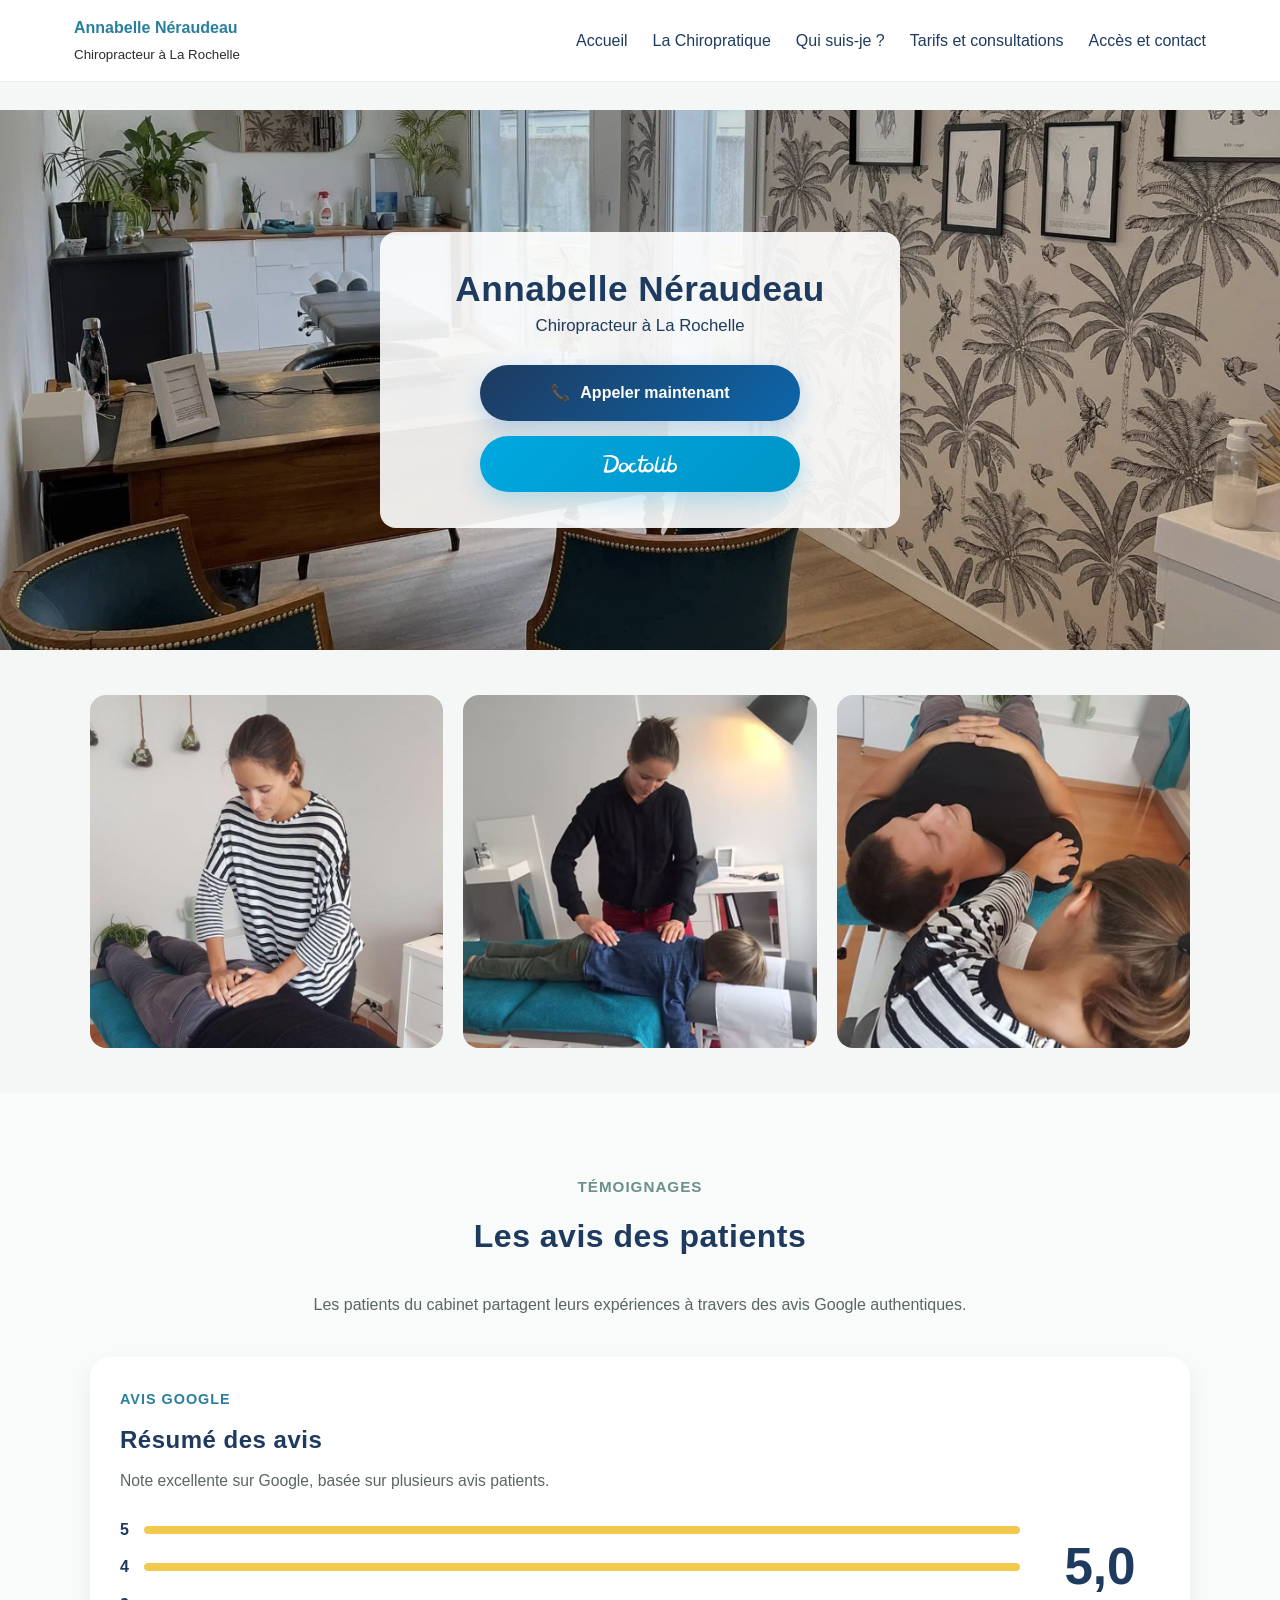
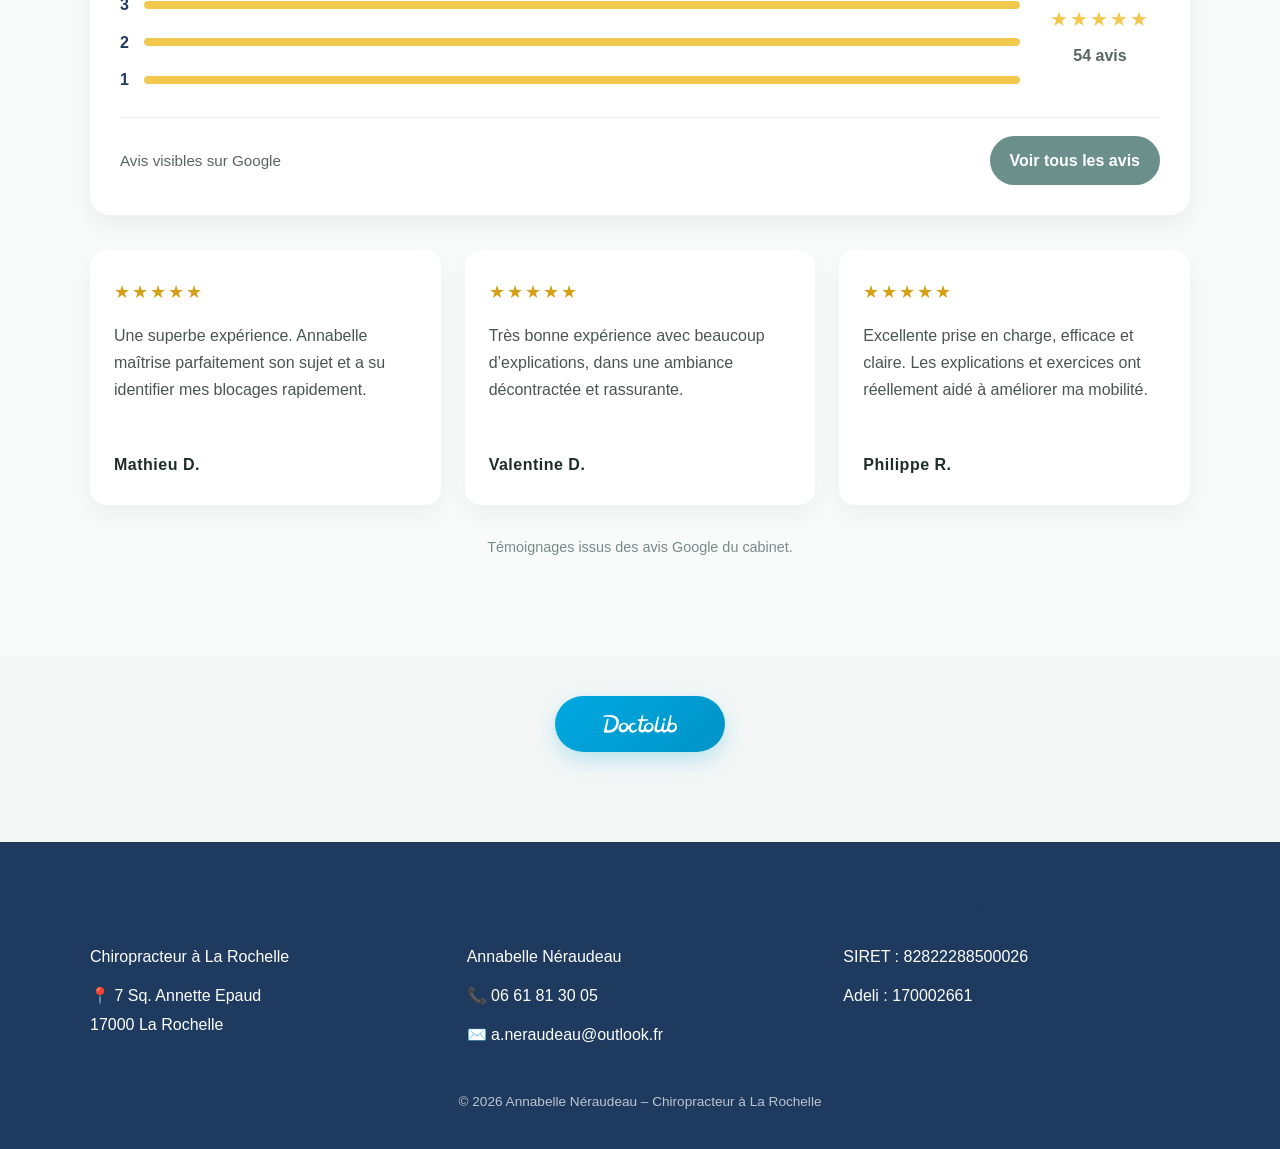
<file: index.html>
<!DOCTYPE html>
<html lang="fr">
<head>
  <!-- Encodage -->
  <meta charset="UTF-8">

  <!-- Responsive -->
  <meta name="viewport" content="width=device-width, initial-scale=1.0">

  <!-- Titre -->
  <title>Annabelle Néraudeau - Chiropracteur à La Rochelle</title>
  
  <!-- Config SEO -->
  <meta name="robots" content="index, follow">

  <!-- Description SEO -->
  <meta name="description"
    content="Cabinet de chiropraxie à La Rochelle. Annabelle Néraudeau vous accompagne pour soulager vos douleurs et améliorer votre bien-être.">

  <!-- Auteur -->
  <meta name="author" content="Annabelle Néraudeau">

  <!-- Favicon -->
  <link rel="icon" href="assets/images/favicon.ico" type="image/x-icon">

  <!-- =========================
       OPEN GRAPH (Facebook, Messenger, LinkedIn)
       ========================= -->
  <meta property="og:title" content="Annabelle Néraudeau - Chiropracteur à La Rochelle">
  <meta property="og:description" content="Cabinet de chiropraxie à La Rochelle. Prenez rendez-vous en ligne.">
  <meta property="og:image" content="https://will17lr.github.io/annabelle-site/assets/images/annabelle1.jpg">
  <meta property="og:url" content="https://will17lr.github.io/annabelle-site/">
  <meta property="og:type" content="website">

  <!-- =========================
       TWITTER (optionnel mais propre)
       ========================= -->
  <meta name="twitter:card" content="summary_large_image">
  <meta name="twitter:title" content="Annabelle Néraudeau - Chiropracteur à La Rochelle">
  <meta name="twitter:description" content="Cabinet de chiropraxie à La Rochelle. Prenez rendez-vous.">
  <meta name="twitter:image" content="https://will17lr.github.io/annabelle-site/assets/images/annabelle1.jpg">

  <!-- CSS -->
  <link rel="stylesheet" href="css/style.css">
</head>

<body>
  <!-- HEADER AVEC MENU DÉROULANT -->
  <div id="header"></div>

  <!-- HERO -->
  <section class="hero hero-home">
    <div class="container hero-content">
      <h1>Annabelle Néraudeau</h1>
      <p>Chiropracteur à La Rochelle</p>
  
      <div class="hero-actions">
        <a href="tel:+33661813005" class="btn-phone">
          <span class="icon">📞</span>
          Appeler maintenant
        </a>
  
        <a href="https://www.doctolib.fr/chiropracteur/la-rochelle/annabelle-neraudeau/booking?source=profile" target="_blank"
          rel="noopener noreferrer" class="btn-doctolib btn-doctolib-section" aria-label="Prendre rendez-vous">
        
          <span class="cta-icon cta-icon--compact">
            <img src="assets/images/D_White.svg" alt="" class="cta-icon-img cta-icon-img--d">
          </span>
        
          <span class="cta-icon-wordmark">
            <img src="assets/images/Doctolib_White.svg" alt="Doctolib" class="cta-icon-img cta-icon-img--wordmark">
          </span>
        
        </a>
      </div>
    </div>
  </section>

  <!-- GALERIE -->
  <section class="gallery container">
    <div class="gallery-grid">
      <img src="assets/images/index-img1.jpg" alt="Cabinet chiropratique La Rochelle">
      <img src="assets/images/index-img2.jpg" alt="Salle de consultation">
      <img src="assets/images/index-img3.jpg" alt="Soins chiropratiques">
    </div>
  </section>

<!-- TÉMOIGNAGES -->
<section class="testimonials">
  <div class="container">
    <p class="section-subtitle">Témoignages</p>
    <h2 class="section-title">Les avis des patients</h2>
    <p class="testimonials-intro">
      Les patients du cabinet partagent leurs expériences à travers des avis Google authentiques.
    </p>

    <div class="google-rating-box">
      <div class="google-rating-header">
        <p class="google-rating-kicker">Avis Google</p>
        <h3 class="google-rating-title">Résumé des avis</h3>
        <p class="google-rating-subtitle">
          Note excellente sur Google, basée sur plusieurs avis patients.
        </p>
      </div>

      <div class="google-rating-content">
        <div class="google-rating-breakdown">
          <div class="rating-row">
            <span class="rating-label">5</span>
            <div class="rating-bar">
              <div class="rating-fill rating-fill-100"></div>
            </div>
          </div>

          <div class="rating-row">
            <span class="rating-label">4</span>
            <div class="rating-bar">
              <div class="rating-fill rating-fill-0"></div>
            </div>
          </div>

          <div class="rating-row">
            <span class="rating-label">3</span>
            <div class="rating-bar">
              <div class="rating-fill rating-fill-0"></div>
            </div>
          </div>

          <div class="rating-row">
            <span class="rating-label">2</span>
            <div class="rating-bar">
              <div class="rating-fill rating-fill-0"></div>
            </div>
          </div>

          <div class="rating-row">
            <span class="rating-label">1</span>
            <div class="rating-bar">
              <div class="rating-fill rating-fill-0"></div>
            </div>
          </div>
        </div>

        <div class="google-rating-score">
          <span class="google-score-value">5,0</span>
          <span class="google-score-stars">★★★★★</span>
          <span class="google-score-count">54 avis</span>
        </div>
      </div>

      <div class="google-rating-footer">
        <p class="google-rating-text">Avis visibles sur Google</p>
        <a href="https://www.google.com/search?q=Annabelle+N%C3%A9raudeau+chiropracteur+La+Rochelle" target="_blank"
          rel="noopener" class="btn-google-reviews">
          Voir tous les avis
        </a>
      </div>
    </div>

    <div class="testimonials-grid">
      <article class="testimonial-card">
        <div class="testimonial-stars">★★★★★</div>
        <p class="testimonial-text">
          Une superbe expérience. Annabelle maîtrise parfaitement son sujet et a su identifier mes blocages rapidement.
        </p>
        <h3 class="testimonial-name">Mathieu D.</h3>
      </article>

      <article class="testimonial-card">
        <div class="testimonial-stars">★★★★★</div>
        <p class="testimonial-text">
          Très bonne expérience avec beaucoup d’explications, dans une ambiance décontractée et rassurante.
        </p>
        <h3 class="testimonial-name">Valentine D.</h3>
      </article>

      <article class="testimonial-card">
        <div class="testimonial-stars">★★★★★</div>
        <p class="testimonial-text">
          Excellente prise en charge, efficace et claire. Les explications et exercices ont réellement aidé à améliorer
          ma mobilité.
        </p>
        <h3 class="testimonial-name">Philippe R.</h3>
      </article>
    </div>

    <p class="testimonials-note">
      Témoignages issus des avis Google du cabinet.
    </p>
  </div>
</section>

<!-- CTA -->
<section class="cta">
  <div class="container">

    <a href="https://www.doctolib.fr/chiropracteur/la-rochelle/annabelle-neraudeau/booking?source=profile" target="_blank"
      rel="noopener noreferrer" class="btn-doctolib btn-doctolib-section" aria-label="Prendre rendez-vous">
    
      <span class="cta-icon cta-icon--compact">
        <img src="assets/images/D_White.svg" alt="" class="cta-icon-img cta-icon-img--d">
      </span>
    
      <span class="cta-icon-wordmark">
        <img src="assets/images/Doctolib_White.svg" alt="Doctolib" class="cta-icon-img cta-icon-img--wordmark">
      </span>
    
    </a>

  </div>
</section>

  <!-- FOOTER -->
  <div id="footer"></div>

  <script src="js/loadComponents.js"></script>
  <script src="js/script.js"></script>
</body>
</html>
</file>
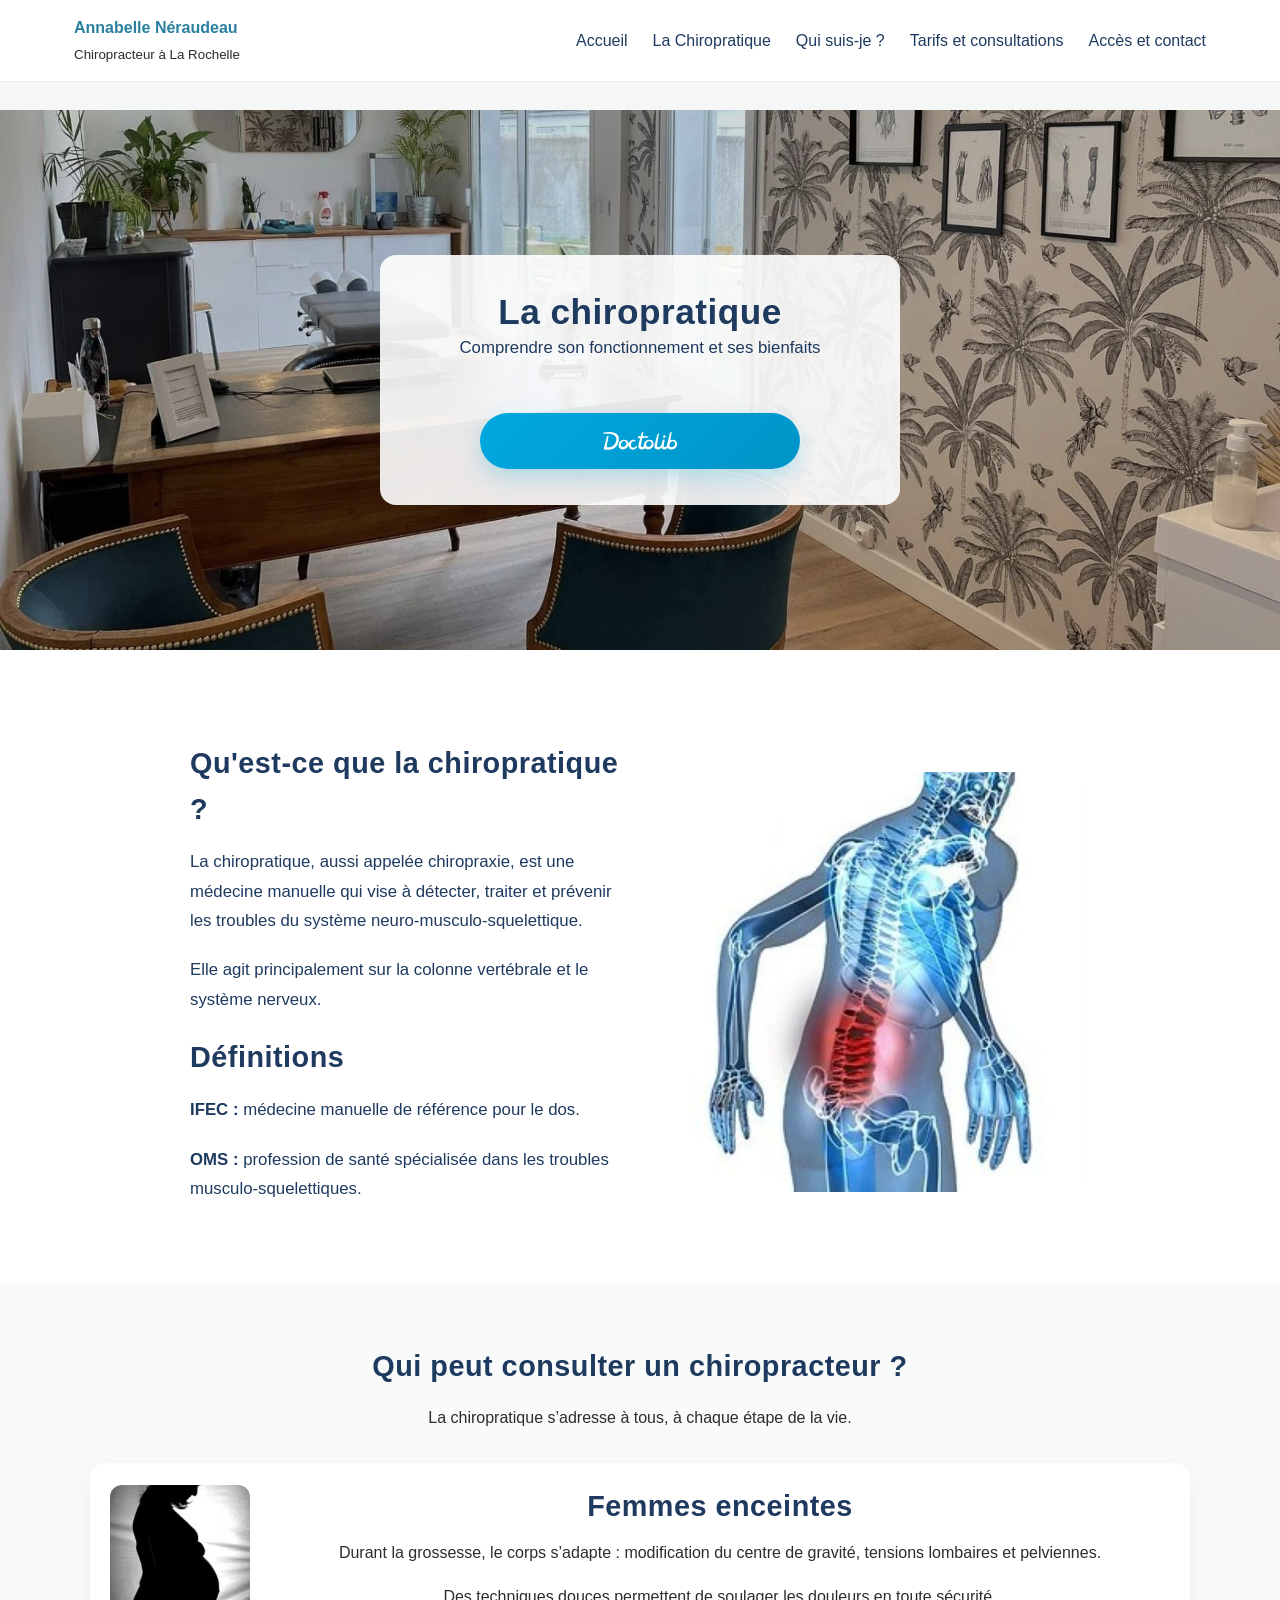
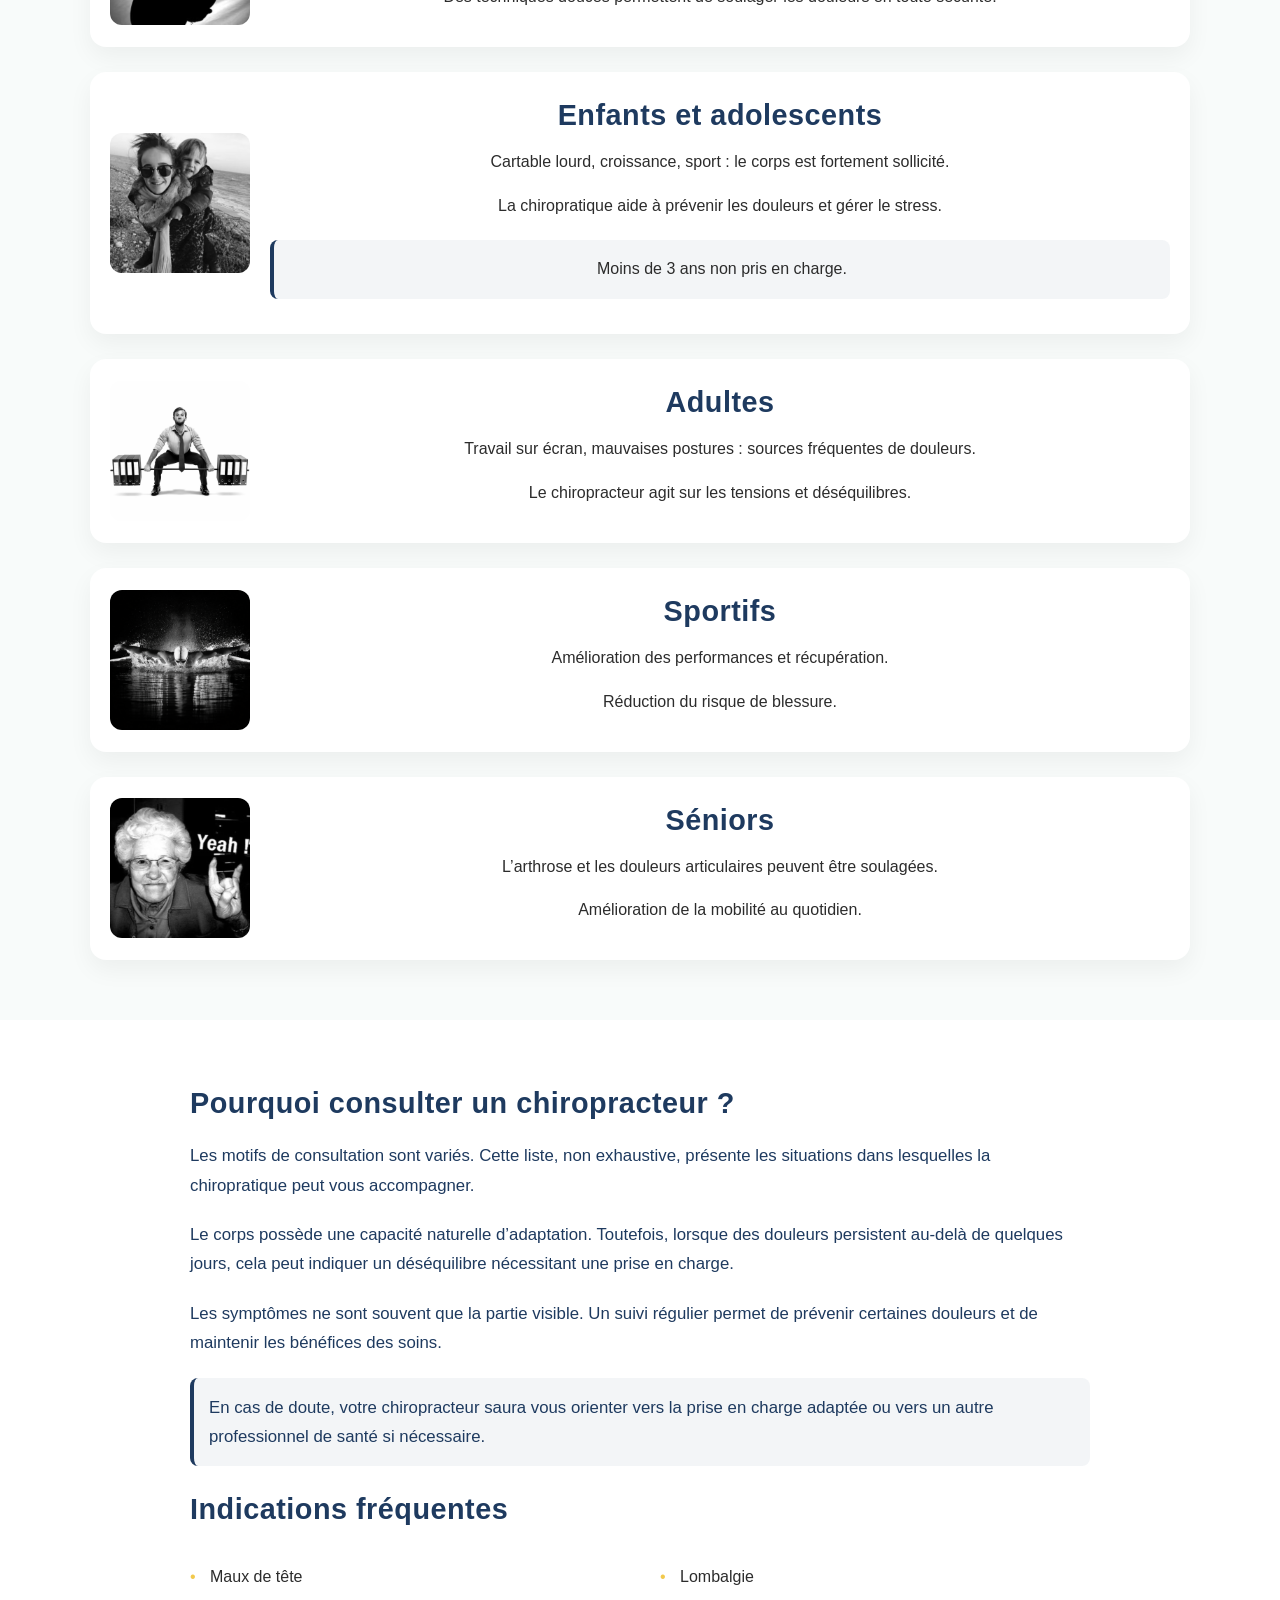
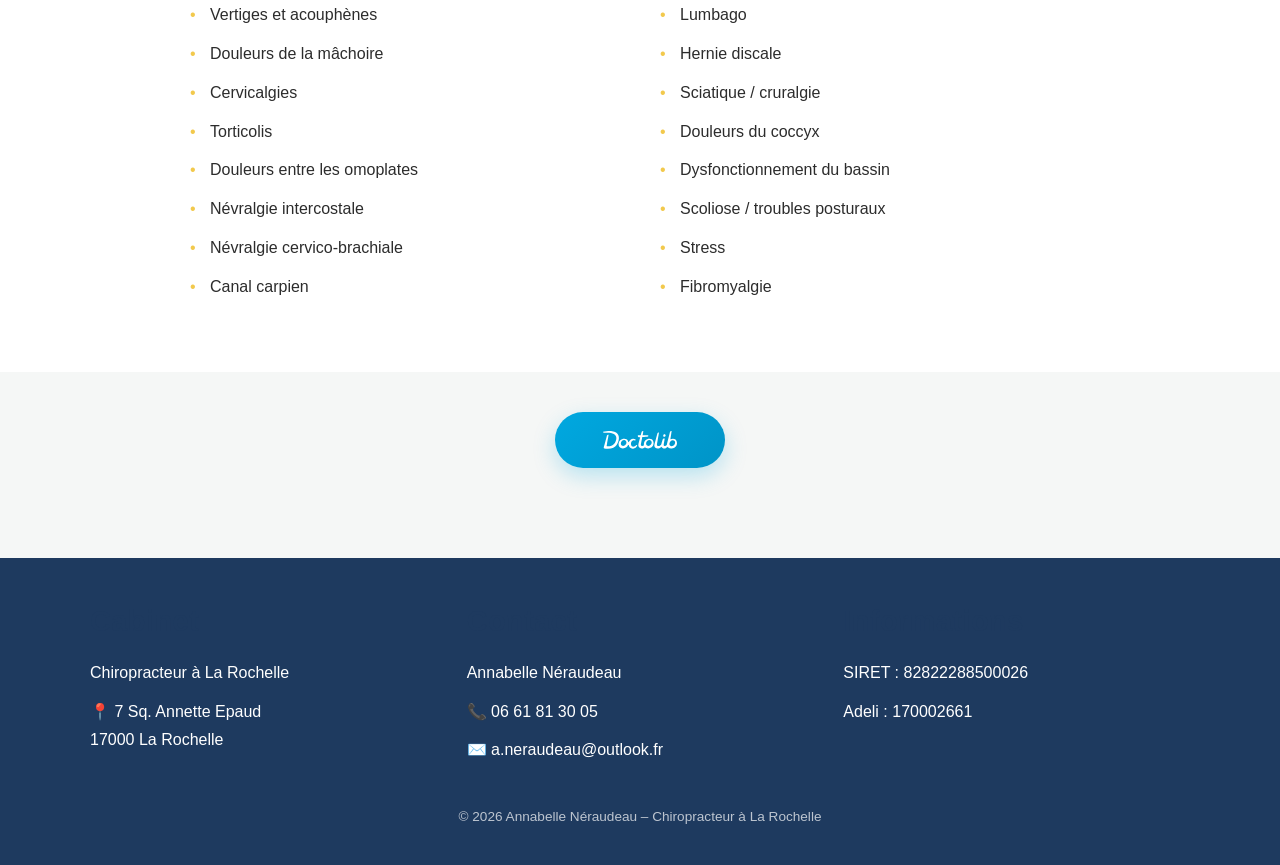
<file: chiropratique.html>
<!DOCTYPE html>
<html lang="fr">
<head>
  <meta charset="UTF-8">
  <meta name="viewport" content="width=device-width, initial-scale=1.0">

  <title>La chiropratique - Annabelle Néraudeau</title>

  <!-- Config SEO -->
  <meta name="robots" content="index, follow">

  <!-- Description SEO -->
  <meta name="description"
    content="Découvrez la chiropratique : une approche naturelle pour soulager les douleurs et améliorer votre bien-être à La Rochelle.">

  <meta name="author" content="Annabelle Néraudeau">
  <link rel="icon" href="assets/images/favicon.ico">

  <meta property="og:title" content="La chiropratique - Annabelle Néraudeau">
  <meta property="og:description" content="Comprendre la chiropratique et ses bienfaits.">
  <meta property="og:image" content="https://will17lr.github.io/annabelle-site/assets/images/annabelle1.jpg">
  <meta property="og:url" content="https://will17lr.github.io/annabelle-site/pages/chiropratique.html">
  <meta property="og:type" content="website">

  <meta name="twitter:card" content="summary_large_image">
  <meta name="twitter:title" content="La chiropratique">
  <meta name="twitter:description" content="Une approche naturelle pour votre santé.">
  <meta name="twitter:image" content="https://will17lr.github.io/annabelle-site/assets/images/annabelle1.jpg">

  <link rel="stylesheet" href="css/style.css">
</head>

<body>

  <!-- HEADER AVEC MENU DÉROULANT -->
  <div id="header"></div>

<!-- HERO -->
<section class="hero">
  <div class="container hero-content">
    <h1>La chiropratique</h1>
    <p>Comprendre son fonctionnement et ses bienfaits</p><br>
    <div class="hero-actions">
    
      <a href="https://www.doctolib.fr/chiropracteur/la-rochelle/annabelle-neraudeau/booking?source=profile" target="_blank"
        rel="noopener noreferrer" class="btn-doctolib btn-doctolib-section" aria-label="Prendre rendez-vous">
    
        <span class="cta-icon cta-icon--compact">
          <img src="assets/images/D_White.svg" alt="Logo Doctolib" class="cta-icon-img cta-icon-img--d">
        </span>
    
        <span class="cta-icon-wordmark">
          <img src="assets/images/Doctolib_White.svg" alt="Doctolib" class="cta-icon-img cta-icon-img--wordmark">
        </span>
    
      </a>
    </div>
  </div>
</section>

<!-- SECTION 1 Valeurs -->
<section class="valeurs">
  <div class="container grid-2">

    <div class="text">
      <h2>Qu'est-ce que la chiropratique ?</h2>

      <p>
        La chiropratique, aussi appelée chiropraxie, est une médecine manuelle
        qui vise à détecter, traiter et prévenir les troubles du système
        neuro-musculo-squelettique.
      </p>

      <p>
        Elle agit principalement sur la colonne vertébrale et le système nerveux.
      </p>

      <h3>Définitions</h3>

      <p><strong>IFEC :</strong> médecine manuelle de référence pour le dos.</p>
      <p><strong>OMS :</strong> profession de santé spécialisée dans les troubles musculo-squelettiques.</p>
    </div>

    <div class="image">
      <img src="assets/images/chiro-dos.jpg" alt="Chiropratique colonne vertébrale">
    </div>

  </div>
</section>

<!-- SECTION 2 Pour Qui-->
<section class="parcours" id="pour-qui">
  <div class="container">

    <h2>Qui peut consulter un chiropracteur ?</h2>

    <p class="intro">
      La chiropratique s’adresse à tous, à chaque étape de la vie.
    </p>

    <div class="cards">
    
      <!-- FEMME ENCEINTE -->
      <div class="card-horizontal">
        <div class="card-img">
          <img src="assets/images/chiro-femme-enceinte.jpg" alt="Femme enceinte chiropratique">
        </div>
        <div class="card-content">
          <h3>Femmes enceintes</h3>
          <p>
            Durant la grossesse, le corps s’adapte : modification du centre de gravité,
            tensions lombaires et pelviennes.
          </p>
          <p>
            Des techniques douces permettent de soulager les douleurs en toute sécurité.
          </p>
        </div>
      </div>
    
      <!-- ENFANTS -->
      <div class="card-horizontal">
        <div class="card-img">
          <img src="assets/images/chiro-enfant.jpg" alt="Enfant chiropratique">
        </div>
        <div class="card-content">
          <h3>Enfants et adolescents</h3>
          <p>
            Cartable lourd, croissance, sport : le corps est fortement sollicité.
          </p>
          <p>
            La chiropratique aide à prévenir les douleurs et gérer le stress.
          </p>
          <p class="note">
            Moins de 3 ans non pris en charge.
          </p>
        </div>
      </div>
    
      <!-- ADULTES -->
      <div class="card-horizontal">
        <div class="card-img">
          <img src="assets/images/chiro-adulte.jpg" alt="Adulte chiropratique">
        </div>
        <div class="card-content">
          <h3>Adultes</h3>
          <p>
            Travail sur écran, mauvaises postures : sources fréquentes de douleurs.
          </p>
          <p>
            Le chiropracteur agit sur les tensions et déséquilibres.
          </p>
        </div>
      </div>
    
      <!-- SPORTIFS -->
      <div class="card-horizontal">
        <div class="card-img">
          <img src="assets/images/chiro-sport.jpg" alt="Sportif chiropratique">
        </div>
        <div class="card-content">
          <h3>Sportifs</h3>
          <p>
            Amélioration des performances et récupération.
          </p>
          <p>
            Réduction du risque de blessure.
          </p>
        </div>
      </div>
    
      <!-- SENIORS -->
      <div class="card-horizontal">
        <div class="card-img">
          <img src="assets/images/chiro-senior.jpg" alt="Senior chiropratique">
        </div>
        <div class="card-content">
          <h3>Séniors</h3>
          <p>
            L’arthrose et les douleurs articulaires peuvent être soulagées.
          </p>
          <p>
            Amélioration de la mobilité au quotidien.
          </p>
        </div>
      </div>
    
    </div>
</section>

<!-- SECTION 3 Pour Quoi-->
<section class="valeurs" id="pour-quoi">
  <div class="container">

    <h2>Pourquoi consulter un chiropracteur ?</h2>

    <p>
      Les motifs de consultation sont variés. Cette liste, non exhaustive,
      présente les situations dans lesquelles la chiropratique peut vous accompagner.
    </p>

    <p>
      Le corps possède une capacité naturelle d’adaptation. Toutefois, lorsque des douleurs
      persistent au-delà de quelques jours, cela peut indiquer un déséquilibre nécessitant une prise en charge.
    </p>

    <p>
      Les symptômes ne sont souvent que la partie visible. Un suivi régulier permet de prévenir
      certaines douleurs et de maintenir les bénéfices des soins.
    </p>

    <p class="note">
      En cas de doute, votre chiropracteur saura vous orienter vers la prise en charge adaptée
      ou vers un autre professionnel de santé si nécessaire.
    </p>

    <h3>Indications fréquentes</h3>

    <div class="grid-2">

      <ul class="list">
        <li>Maux de tête</li>
        <li>Vertiges et acouphènes</li>
        <li>Douleurs de la mâchoire</li>
        <li>Cervicalgies</li>
        <li>Torticolis</li>
        <li>Douleurs entre les omoplates</li>
        <li>Névralgie intercostale</li>
        <li>Névralgie cervico-brachiale</li>
        <li>Canal carpien</li>
      </ul>

      <ul class="list">
        <li>Lombalgie</li>
        <li>Lumbago</li>
        <li>Hernie discale</li>
        <li>Sciatique / cruralgie</li>
        <li>Douleurs du coccyx</li>
        <li>Dysfonctionnement du bassin</li>
        <li>Scoliose / troubles posturaux</li>
        <li>Stress</li>
        <li>Fibromyalgie</li>
      </ul>

    </div>

  </div>
</section>

<!-- CTA -->
<section class="cta">
  <div class="container">

    <a href="https://www.doctolib.fr/chiropracteur/la-rochelle/annabelle-neraudeau/booking?source=profile" target="_blank"
      rel="noopener noreferrer" class="btn-doctolib btn-doctolib-section" aria-label="Prendre rendez-vous">
    
      <span class="cta-icon cta-icon--compact">
        <img src="assets/images/D_White.svg" alt="" class="cta-icon-img cta-icon-img--d">
      </span>
    
      <span class="cta-icon-wordmark">
        <img src="assets/images/Doctolib_White.svg" alt="Doctolib" class="cta-icon-img cta-icon-img--wordmark">
      </span>
    
    </a>
  </div>
</section>

<!-- FOOTER -->
<div id="footer"></div>

<script src="js/loadComponents.js"></script>
<script src="js/script.js"></script>
</body>
</html>
</file>
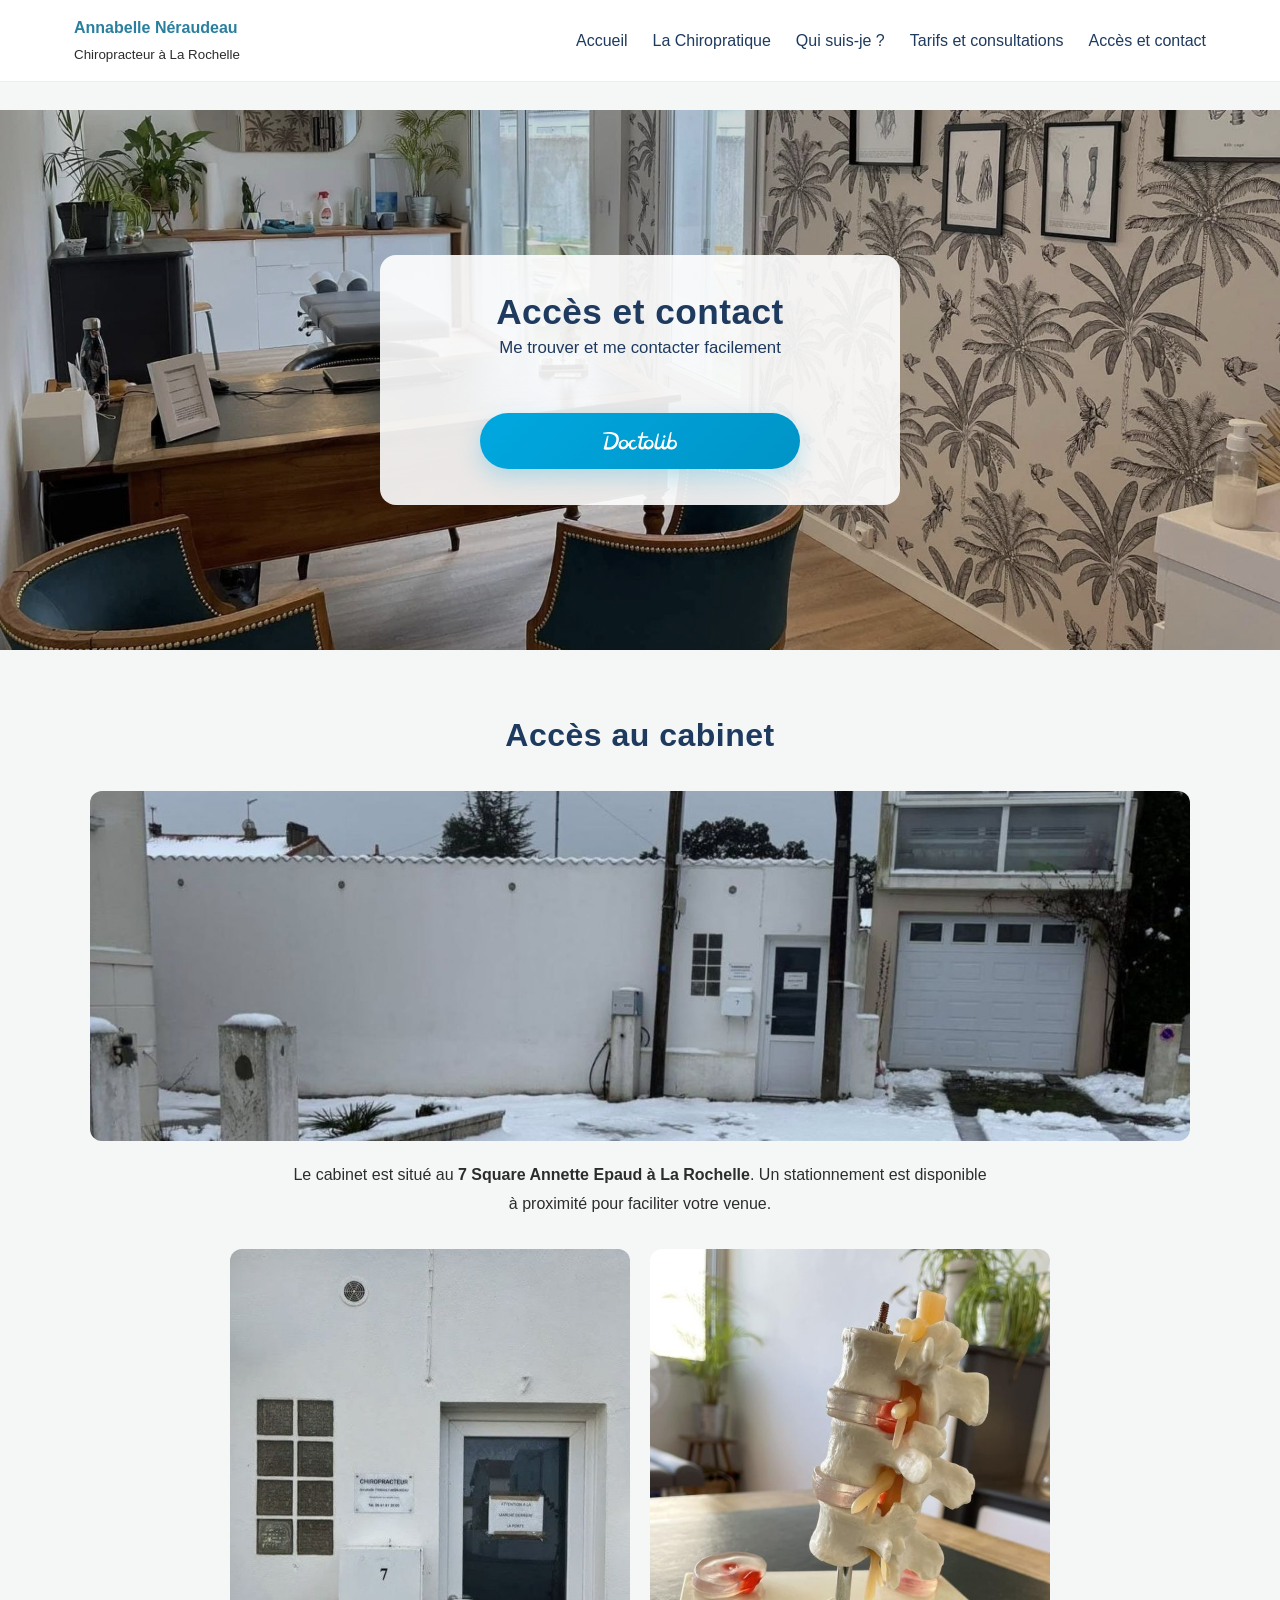
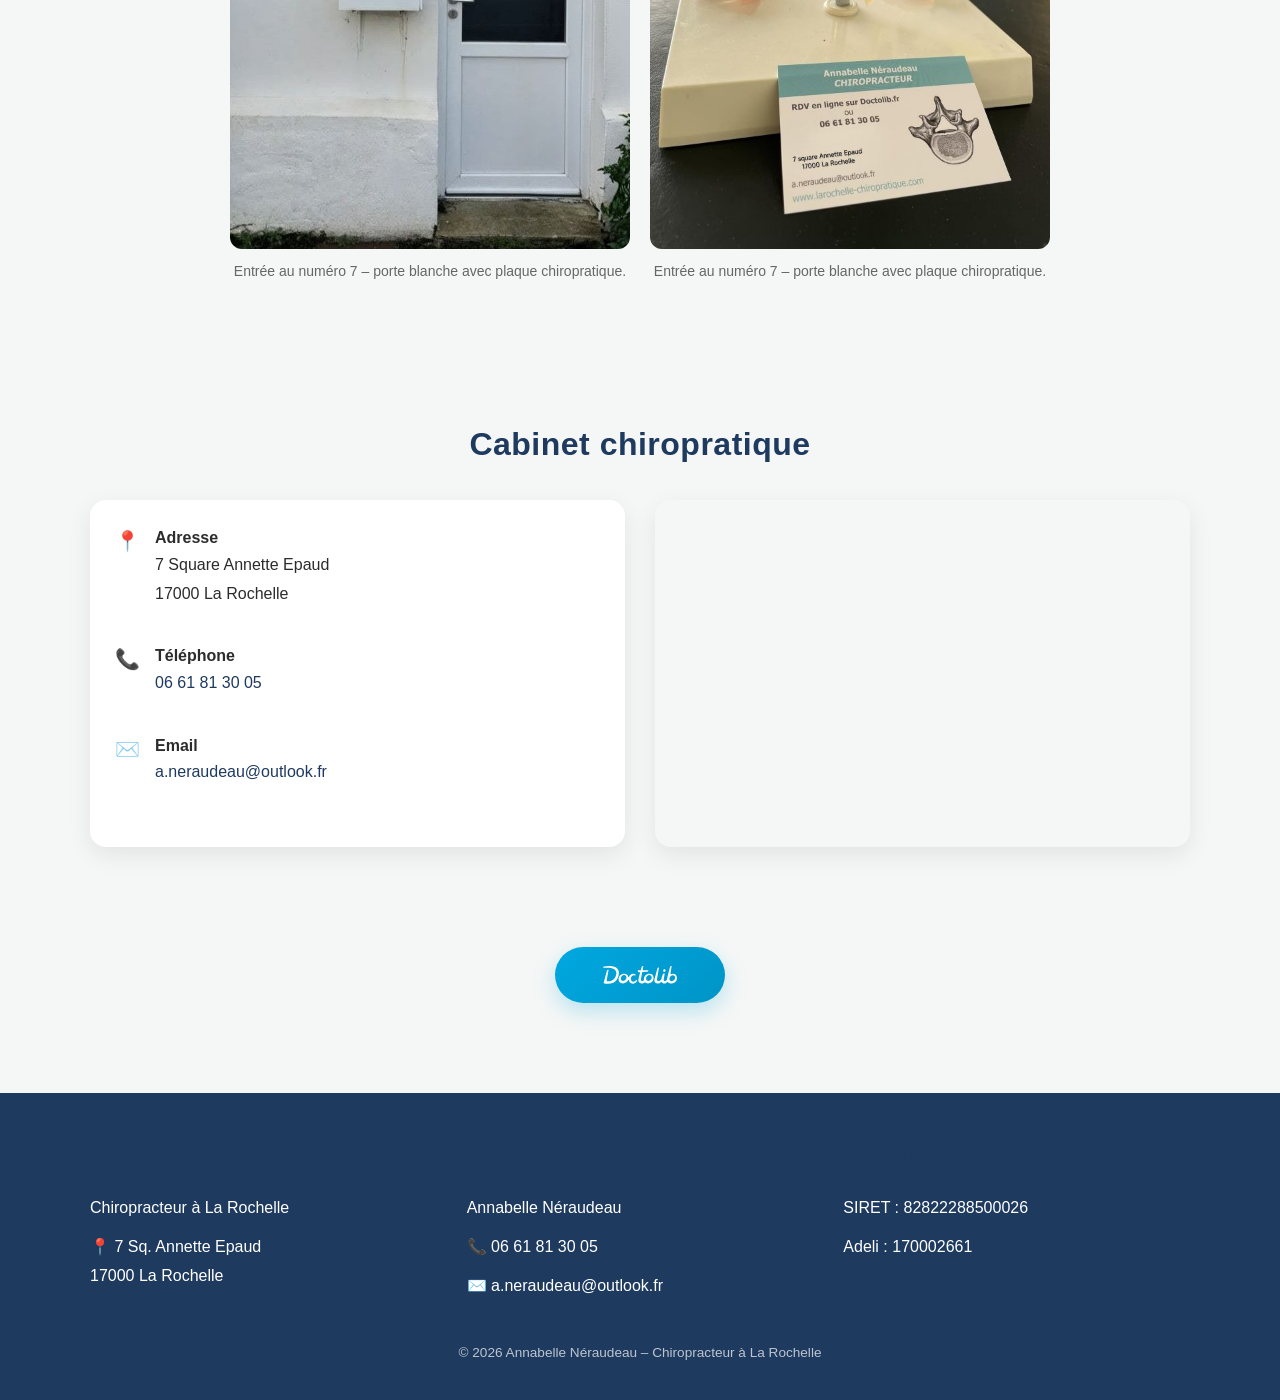
<file: contact.html>
<!DOCTYPE html>
<html lang="fr">
<head>
  <meta charset="UTF-8">
  <meta name="viewport" content="width=device-width, initial-scale=1.0">

  <title>Contact Chiropracteur La Rochelle - Annabelle Néraudeau</title>

  <!-- Config SEO -->
  <meta name="robots" content="index, follow">

  <!-- Description SEO -->
   <meta name="description" content="Contactez Annabelle Néraudeau, chiropracteur à La Rochelle. Prenez rendez-vous facilement.">

  <meta name="author" content="Annabelle Néraudeau">
  <link rel="icon" href="assets/images/favicon.ico">

  <meta property="og:title" content="Contact Chiropracteur La Rochelle">
  <meta property="og:description" content="Prenez rendez-vous avec votre chiropracteur à La Rochelle.">
  <meta property="og:image" content="https://will17lr.github.io/annabelle-site/assets/images/annabelle1.jpg">
  <meta property="og:url" content="https://will17lr.github.io/annabelle-site/pages/contact.html">
  <meta property="og:type" content="website">

  <meta name="twitter:card" content="summary_large_image">
  <meta name="twitter:title" content="Contact Chiropracteur">
  <meta name="twitter:description" content="Contact et prise de rendez-vous.">
  <meta name="twitter:image" content="https://will17lr.github.io/annabelle-site/assets/images/annabelle1.jpg">

  <link rel="stylesheet" href="css/style.css">
</head>

<body>

  <!-- HEADER AVEC MENU DÉROULANT -->
  <div id="header"></div>

<!-- HERO -->
<section class="hero">
  <div class="container hero-content">
    <h1>Accès et contact</h1>
    <p>Me trouver et me contacter facilement</p><br>

    <!-- ✅ bouton ajouté -->
    <div class="hero-actions">
    
      <a href="https://www.doctolib.fr/chiropracteur/la-rochelle/annabelle-neraudeau/booking?source=profile" target="_blank"
        rel="noopener noreferrer" class="btn-doctolib btn-doctolib-section" aria-label="Prendre rendez-vous">
    
        <span class="cta-icon cta-icon--compact">
          <img src="assets/images/D_White.svg" alt="" class="cta-icon-img cta-icon-img--d">
        </span>
    
        <span class="cta-icon-wordmark">
          <img src="assets/images/Doctolib_White.svg" alt="Doctolib" class="cta-icon-img cta-icon-img--wordmark">
        </span>
    
      </a>
    </div>
  </div>
</section>

<!-- ACCÈS -->
<section class="acces">
  <div class="container">

    <h2 class="section-title">Accès au cabinet</h2>
    
    <!-- IMAGE PRINCIPALE -->
    <div class="acces-hero">
      <picture>
        <source media="(max-width: 768px)" srcset="assets/images/acces-cabinet-mobile.jpg">
        <img src="assets/images/acces-cabinet.jpg" alt="Accès au cabinet à La Rochelle">
      </picture>
    </div>

    <!-- TEXTE -->
    <div class="acces-text">
      <p>
        Le cabinet est situé au <strong>7 Square Annette Epaud à La Rochelle</strong>.
        Un stationnement est disponible à proximité pour faciliter votre venue.
      </p>
    </div>

    <!-- IMAGE ENTRÉE -->
    <div class="acces-container"> 
      <div class="acces-entry"> 
        <img src="assets/images/acces-entree-cabinet.jpg" alt="Entrée du cabinet chiropratique">
        <p class="caption">
          Entrée au numéro 7 – porte blanche avec plaque chiropratique.
        </p>
      </div>
      
      <!-- IMAGE ENTRÉE Plaque -->
      <div class="acces-entry">
        <img src="assets/images/acces-carte-visite2.jpg" alt="Entrée du cabinet chiropratique">
        <p class="caption">
          Entrée au numéro 7 – porte blanche avec plaque chiropratique.
        </p>
      </div>
    </div>
  </div>

  </div>
</section>

<!-- CONTACT -->
<section class="contact">
  <div class="container">

    <h2 class="section-title">Cabinet chiropratique</h2>

    <div class="contact-grid">

    <!-- INFOS -->
    <div class="contact-card">

      <div class="contact-item">
        <span class="icon">📍</span>
        <div>
          <strong>Adresse</strong>
          <p>7 Square Annette Epaud<br>17000 La Rochelle</p>
        </div>
      </div>

      <div class="contact-item">
        <span class="icon">📞</span>
        <div>
          <strong>Téléphone</strong>
          <p>
            <a href="tel:+33661813005">06 61 81 30 05</a>
          </p>
        </div>
      </div>

      <div class="contact-item">
        <span class="icon">✉️</span>
        <div>
          <strong>Email</strong>
          <p>
            <a href="mailto:a.neraudeau@outlook.fr">a.neraudeau@outlook.fr</a>
          </p>
        </div>
      </div>

    </div>

    <!-- CARTE -->
    <div class="map-card">

      <iframe
        src="https://www.google.com/maps?q=7+Square+Annette+Epaud+La+Rochelle&output=embed"
        width="100%"
        height="300"
        class="map-iframe"
        title="Localisation du cabinet chiropratique Annabelle Néraudeau à La Rochelle"
        allowfullscreen="">
      </iframe>

    </div>

  </div>
</section>

<!-- CTA -->
<section class="cta">
  <div class="container">

    <a href="https://www.doctolib.fr/chiropracteur/la-rochelle/annabelle-neraudeau/booking?source=profile"
      target="_blank" rel="noopener noreferrer" class="btn-doctolib btn-doctolib-section" aria-label="Prendre rendez-vous">

      <span class="cta-icon cta-icon--compact">
        <img src="assets/images/D_White.svg" alt="" class="cta-icon-img cta-icon-img--d">
      </span>

      <span class="cta-icon-wordmark">
        <img src="assets/images/Doctolib_White.svg" alt="Doctolib" class="cta-icon-img cta-icon-img--wordmark">
      </span>

    </a>
  </div>
</section>

  <!-- FOOTER -->
  <div id="footer"> </div>

  <script src="js/loadComponents.js"></script>
  <script src="js/script.js"></script>
</body>
</html>
</file>
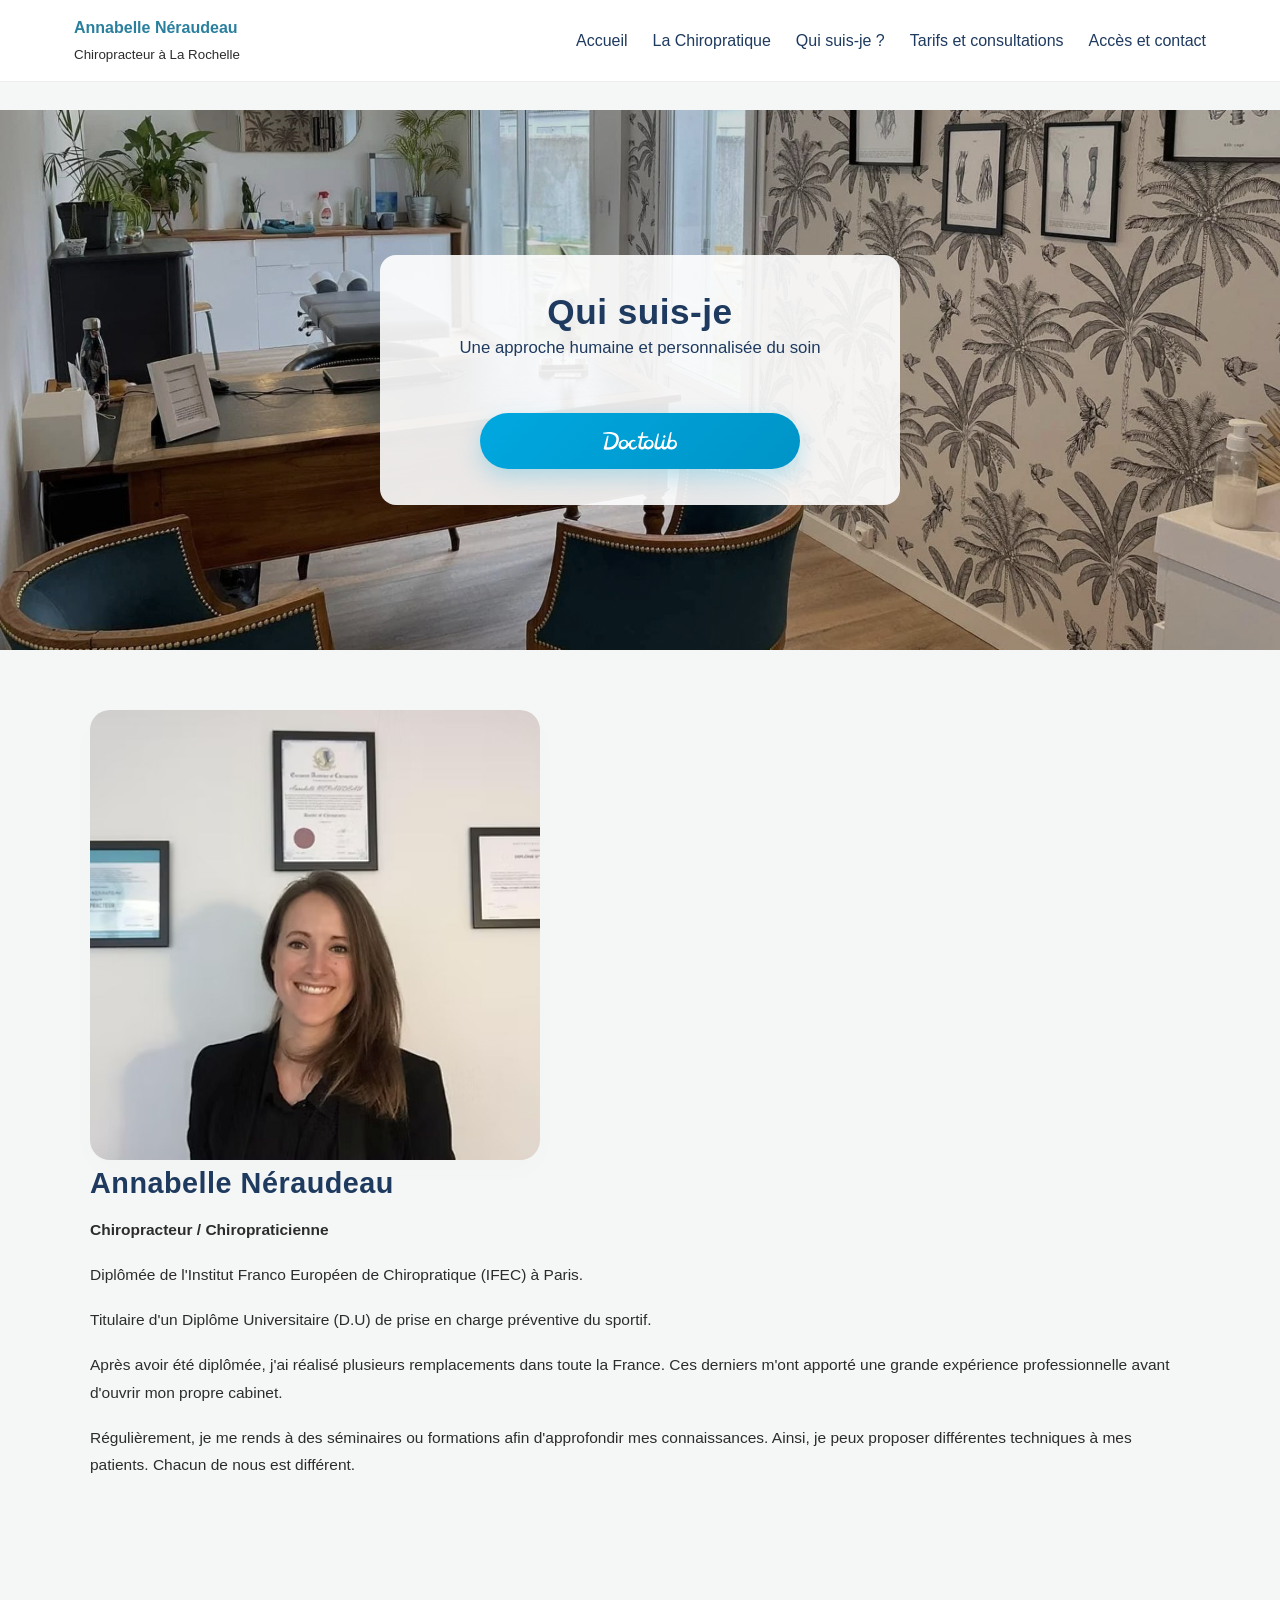
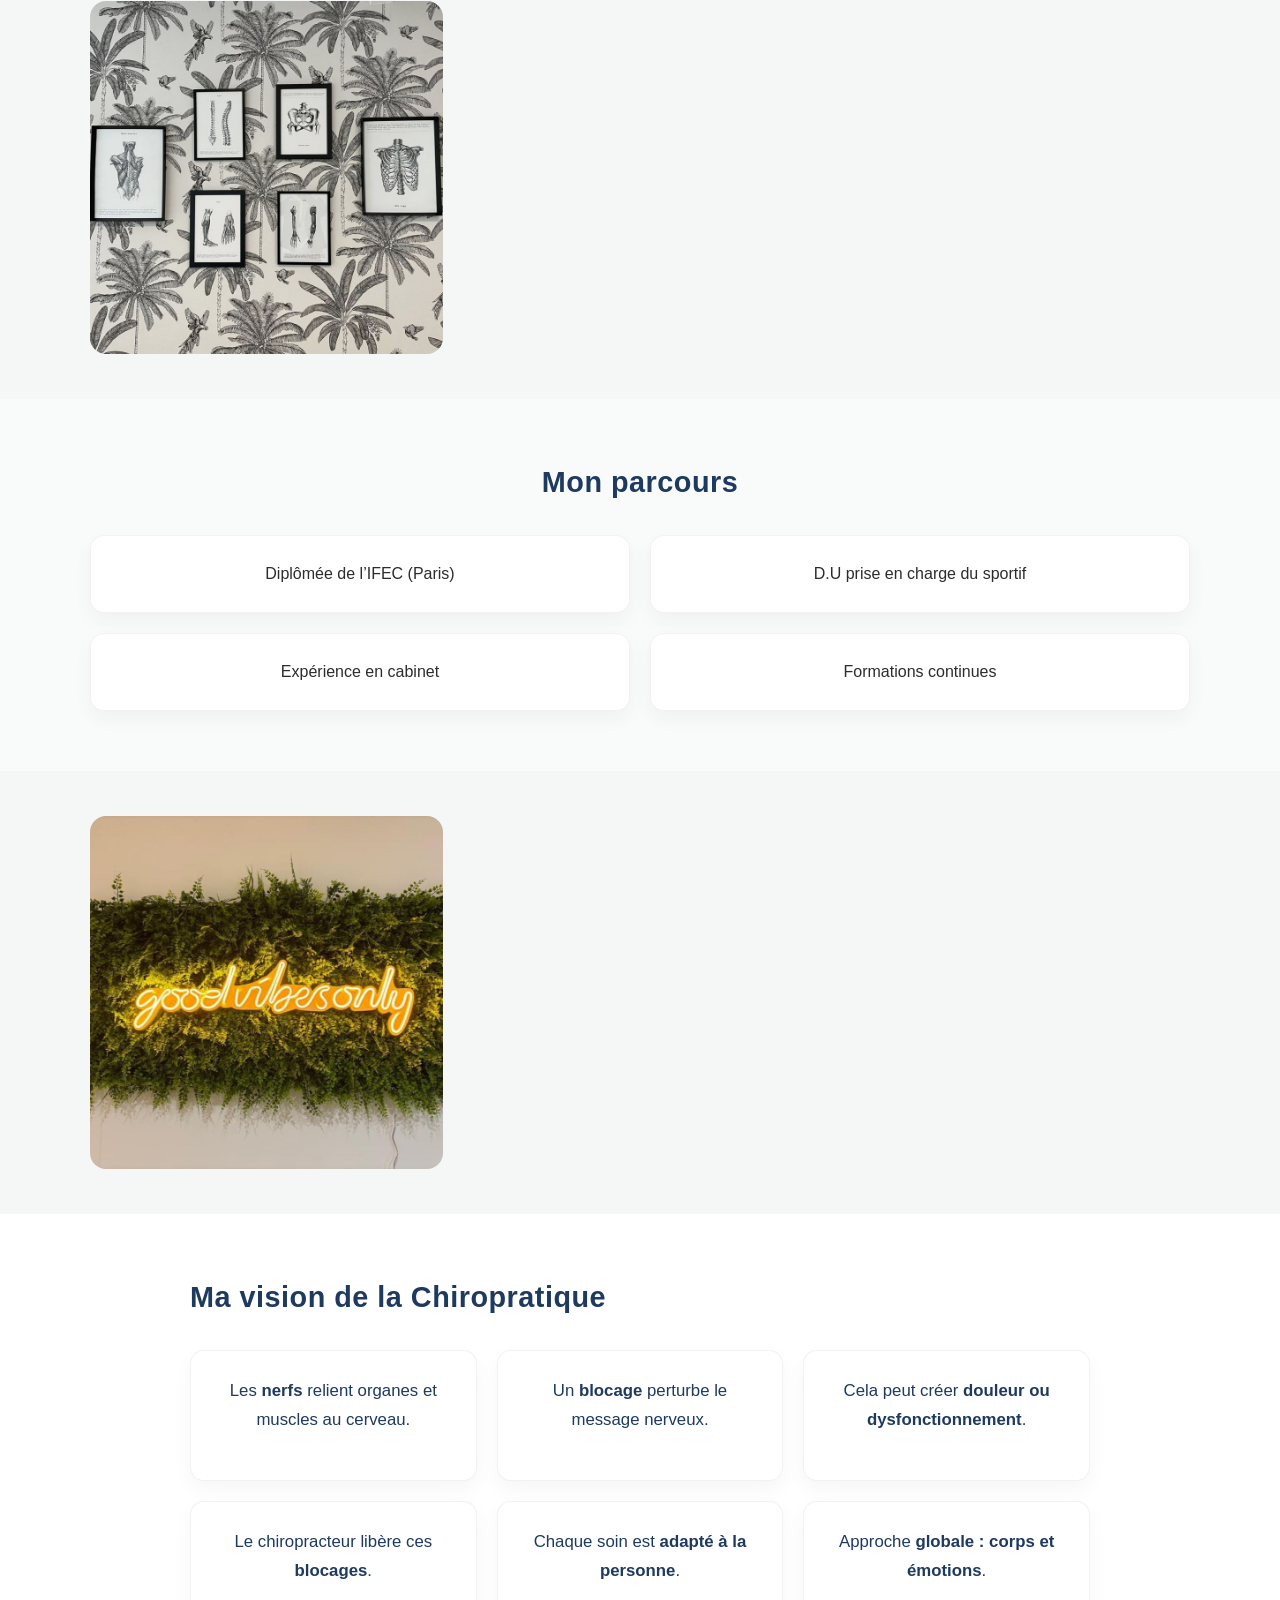
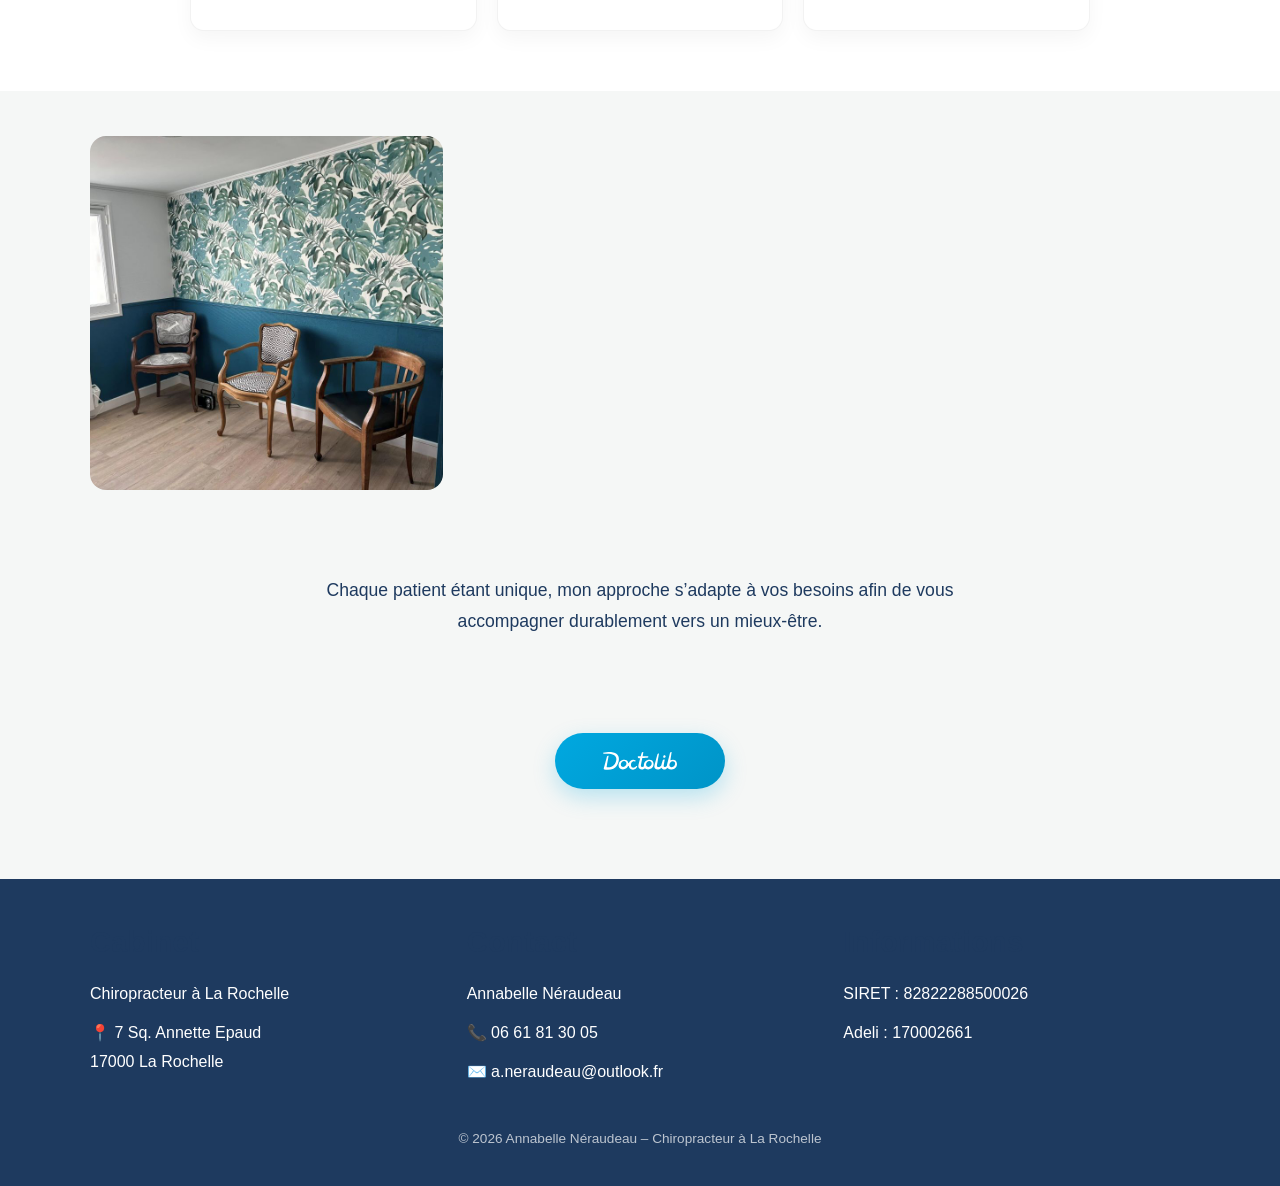
<file: qui-suis-je.html>
<!DOCTYPE html>
<html lang="fr">
<head>
  <meta charset="UTF-8">
  <meta name="viewport" content="width=device-width, initial-scale=1.0">

  <title>Qui suis-je - Annabelle Néraudeau Chiropracteur</title>

  <!-- Config SEO -->
  <meta name="robots" content="index, follow">

  <!-- Description SEO -->
  <meta name="description"
    content="Découvrez le parcours et l’approche d’Annabelle Néraudeau, chiropracteur à La Rochelle.">

  <meta name="author" content="Annabelle Néraudeau">
  <link rel="icon" href="assets/images/favicon.ico">

  <meta property="og:title" content="Qui suis-je - Annabelle Néraudeau Chiropracteur">
  <meta property="og:description" content="Découvrez le parcours d’Annabelle Néraudeau.">
  <meta property="og:image" content="https://will17lr.github.io/annabelle-site/assets/images/annabelle1.jpg">
  <meta property="og:url" content="https://will17lr.github.io/annabelle-site/pages/qui-suis-je.html">
  <meta property="og:type" content="website">

  <meta name="twitter:card" content="summary_large_image">
  <meta name="twitter:title" content="Qui suis-je - Chiropracteur La Rochelle">
  <meta name="twitter:description" content="Le parcours d’Annabelle Néraudeau.">
  <meta name="twitter:image" content="https://will17lr.github.io/annabelle-site/assets/images/annabelle1.jpg">

  <link rel="stylesheet" href="css/style.css">
</head>

<body>

  <!-- HEADER AVEC MENU DÉROULANT -->
  <div id="header"></div>

<!-- HERO PREMIUM -->
<section class="hero">
  <div class="container hero-content">
    <h1>Qui suis-je</h1>
    <p>Une approche humaine et personnalisée du soin</p><br>

    <!-- ✅ bouton ajouté -->
    <div class="hero-actions">
    
      <a href="https://www.doctolib.fr/chiropracteur/la-rochelle/annabelle-neraudeau/booking?source=profile" target="_blank"
        rel="noopener noreferrer" class="btn-doctolib btn-doctolib-section" aria-label="Prendre rendez-vous">
    
        <span class="cta-icon cta-icon--compact">
          <img src="assets/images/D_White.svg" alt="" class="cta-icon-img cta-icon-img--d">
        </span>
    
        <span class="cta-icon-wordmark">
          <img src="assets/images/Doctolib_White.svg" alt="Doctolib" class="cta-icon-img cta-icon-img--wordmark">
        </span>
    
      </a>
    </div>
  </div>
</section>

<!-- PRESENTATION -->
<section class="about">
  <div class="container about-grid">

    <div class="about-img">
      <img src="assets/images/annabelle1.jpg" alt="Annabelle Néraudeau Chiropracteur">
    </div>

    <div class="about-text">
      <h3>Annabelle Néraudeau</h3>
      <p><strong>Chiropracteur / Chiropraticienne</strong></p>

      <p>Diplômée de l'Institut Franco Européen de Chiropratique (IFEC) à Paris.</p>
      <p>Titulaire d'un Diplôme Universitaire (D.U) de prise en charge préventive du sportif.</p>

      <p>
      Après avoir été diplômée, j'ai réalisé plusieurs remplacements dans toute la France.
      Ces derniers m'ont apporté une grande expérience professionnelle avant d'ouvrir mon propre cabinet.
      </p>

      <p>
      Régulièrement, je me rends à des séminaires ou formations afin d'approfondir mes connaissances.
      Ainsi, je peux proposer différentes techniques à mes patients.
      Chacun de nous est différent.
      </p>
    </div>

  </div>
</section>

<section class="gallery">
  <div class="container">
    <div class="gallery-grid">
      <!-- <img src="assets/images/qui-deco2.jpg" alt="Décoration intérieure dans le cabinet" title="Décoration intérieure dans le cabinet"> -->
      <!-- <img src="assets/images/qui-deco3.jpg" alt="Ambiance apaisante de la salle d'attente" title="Ambiance apaisante de la salle d'attente"> -->
      <img src="assets/images/qui-deco1.jpg" alt="Détails décoratifs du cabinet" title="Détails décoratifs du cabinet">
    </div>
  </div>
</section>


<!-- PARCOURS -->
<section class="parcours">
  <div class="container">
    <h3>Mon parcours</h3>

    <div class="parcours-grid">
      <div class="card">Diplômée de l’IFEC (Paris)</div>
      <div class="card">D.U prise en charge du sportif</div>
      <div class="card">Expérience en cabinet</div>
      <div class="card">Formations continues</div>
    </div>
  </div>
</section>

<!-- PRATIQUE -->
<section class="gallery">
  <div class="container">
    <div class="gallery-grid">
      <!-- <img src="assets/images/qui-deco2.jpg" alt="Décoration intérieure dans le cabinet" title="Décoration intérieure dans le cabinet"> -->
      <img src="assets/images/qui-deco3.jpg" alt="Ambiance apaisante de la salle d'attente" title="Ambiance apaisante de la salle d'attente">
      <!-- <img src="assets/images/qui-deco1.jpg" alt="Détails décoratifs du cabinet" title="Détails décoratifs du cabinet"> -->
    </div>
  </div>
</section>

<section class="valeurs">
  <div class="container">

    <h3>Ma vision de la Chiropratique</h3>

    <div class="valeurs-grid">
    
      <div class="card">
        <p>Les <strong>nerfs</strong> relient organes et muscles au cerveau.</p>
      </div>  
    
      <div class="card">
        <p>Un <strong>blocage</strong> perturbe le message nerveux.</p>
      </div>  
    
      <div class="card">
        <p>Cela peut créer <strong>douleur ou dysfonctionnement</strong>.</p>
      </div>  
    
      <div class="card">
        <p>Le chiropracteur libère ces <strong>blocages</strong>.</p>
      </div>  
    
      <div class="card">
        <p>Chaque soin est <strong>adapté à la personne</strong>.</p>
      </div>  
    
      <div class="card">
        <p>Approche <strong>globale : corps et émotions</strong>.</p>
      </div>  
    
    </div>  
  </div>  
</section>  

<section class="gallery">
  <div class="container">
    <div class="gallery-grid">
      <img src="assets/images/qui-deco2.jpg" alt="Décoration intérieure dans le cabinet" title="Décoration intérieure dans le cabinet">
      <!-- <img src="assets/images/qui-deco3.jpg" alt="Ambiance apaisante de la salle d'attente" title="Ambiance apaisante de la salle d'attente"> -->
      <!-- <img src="assets/images/qui-deco1.jpg" alt="Détails décoratifs du cabinet" title="Détails décoratifs du cabinet"> -->
    </div>
  </div>
</section>


<section class="about-conclusion">
  <div class="container">
    <p>
      Chaque patient étant unique, mon approche s’adapte à vos besoins afin de vous accompagner durablement vers un
      mieux-être.
    </p>
  </div>
</section>

<!-- CTA -->
<section class="cta">
  <div class="container">

    <a href="https://www.doctolib.fr/chiropracteur/la-rochelle/annabelle-neraudeau/booking?source=profile" target="_blank"
      rel="noopener noreferrer" class="btn-doctolib btn-doctolib-section" aria-label="Prendre rendez-vous">
    
      <span class="cta-icon cta-icon--compact">
        <img src="assets/images/D_White.svg" alt="" class="cta-icon-img cta-icon-img--d">
      </span>
    
      <span class="cta-icon-wordmark">
        <img src="assets/images/Doctolib_White.svg" alt="Doctolib" class="cta-icon-img cta-icon-img--wordmark">
      </span>
    
    </a>
  </div>
</section>

<!-- FOOTER -->
<div id="footer"></div>

  <script src="js/loadComponents.js"></script>  
  <script src="js/script.js"></script>
</body>
</html>
</file>
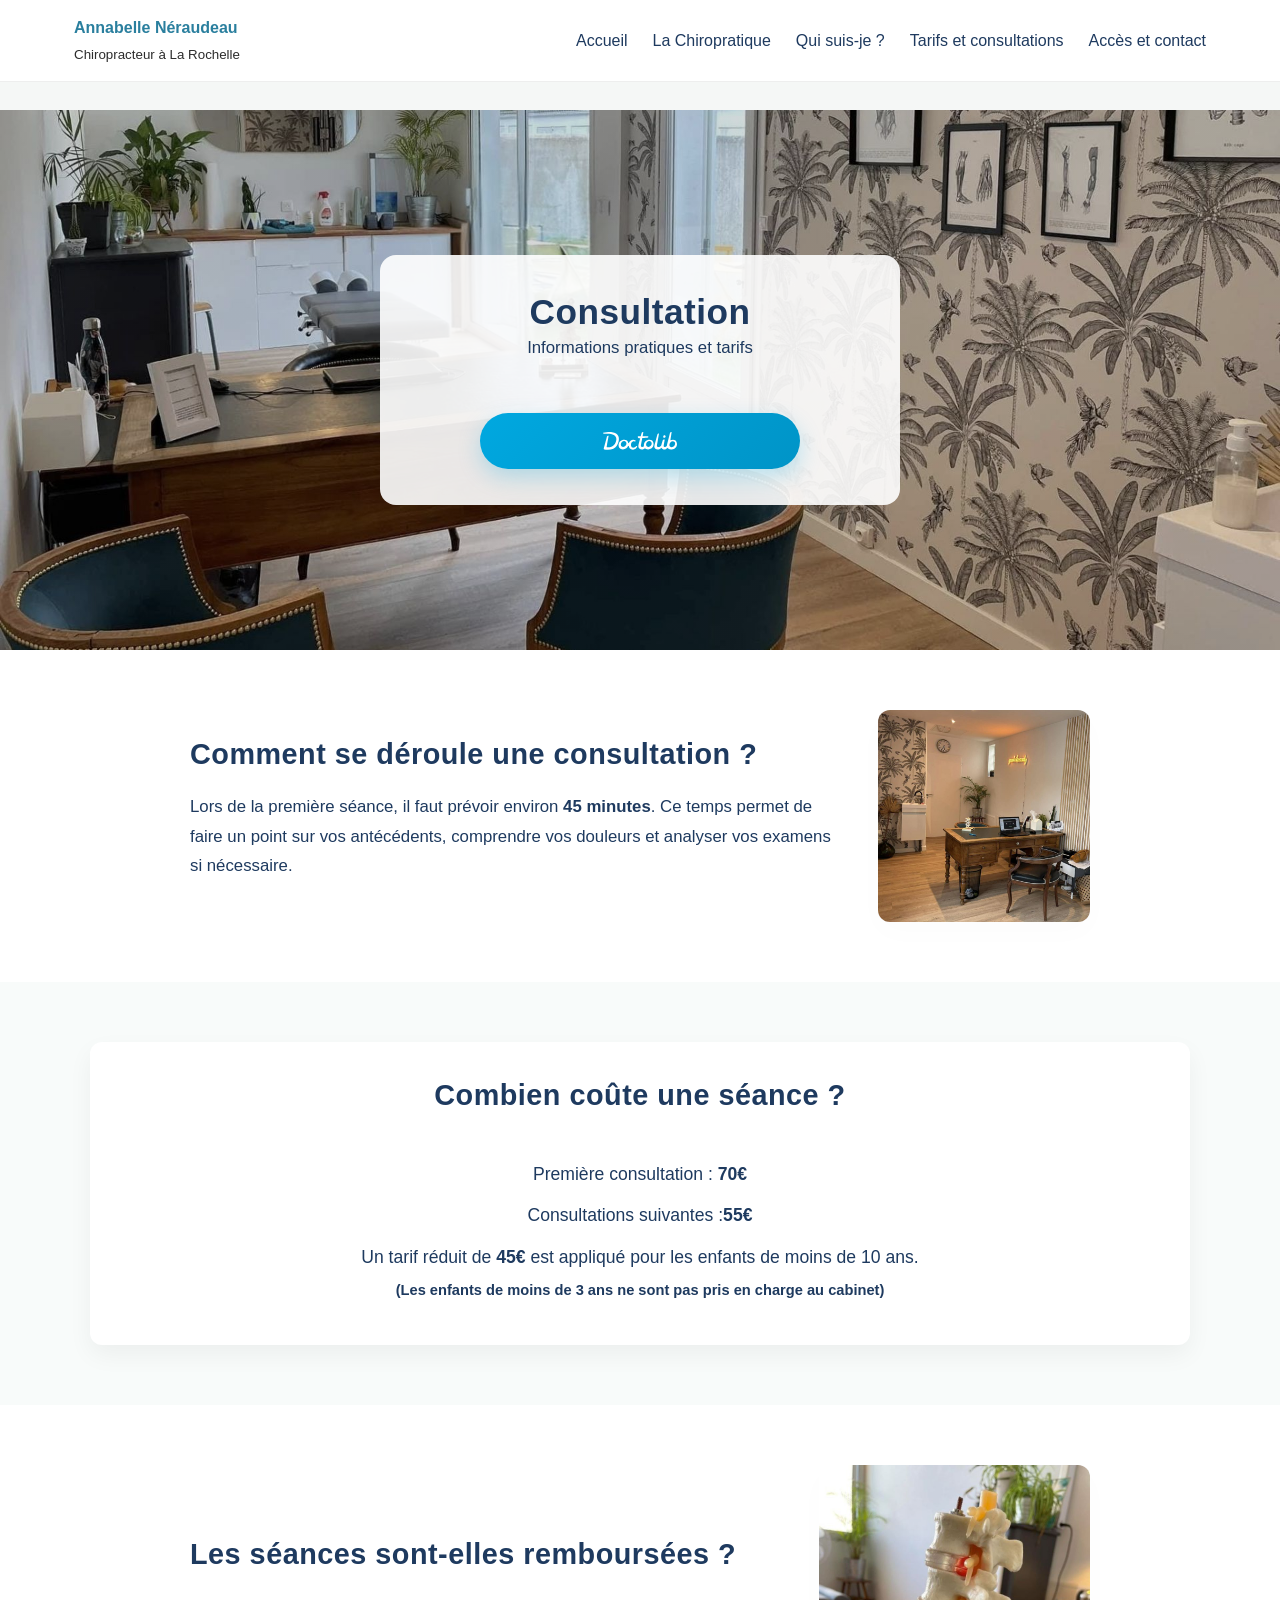
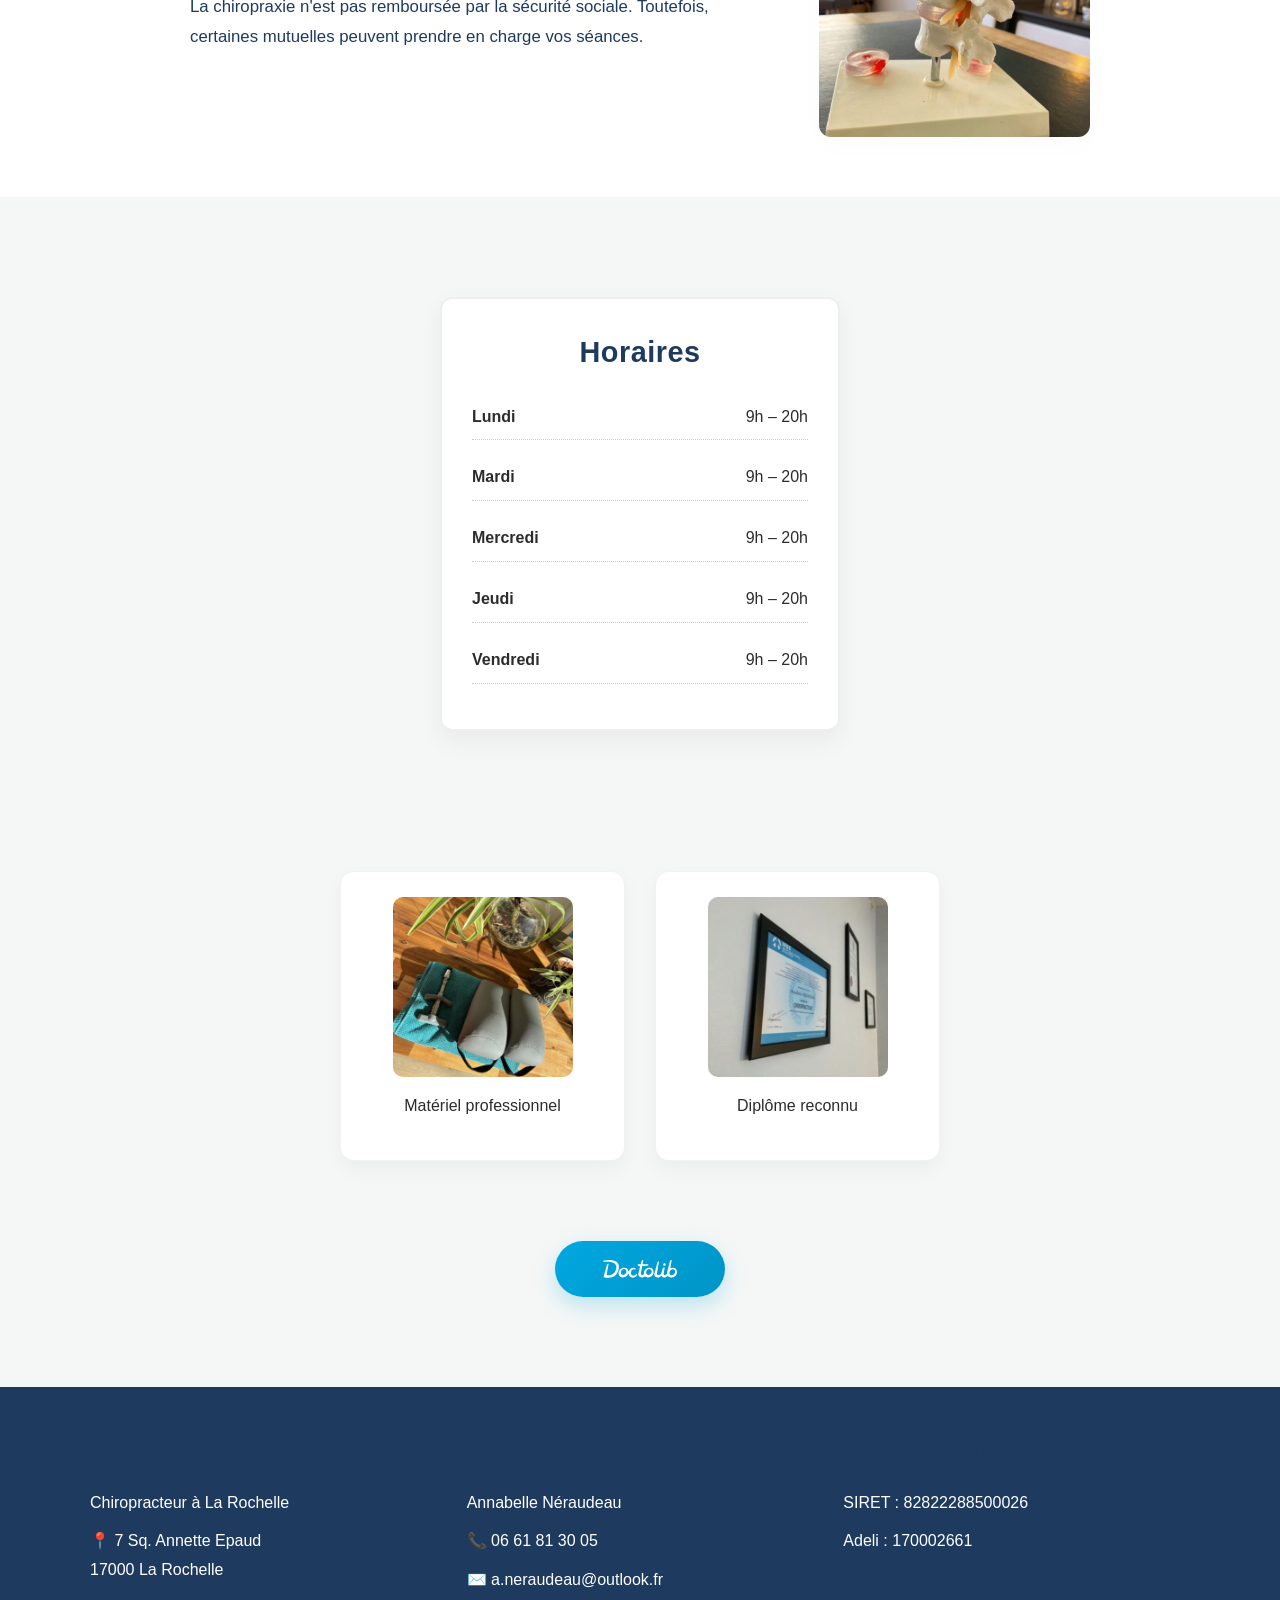
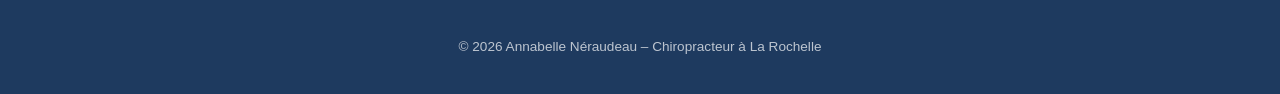
<file: tarifs.html>
<!DOCTYPE html>
<html lang="fr">
<head>
  <meta charset="UTF-8">
  <meta name="viewport" content="width=device-width, initial-scale=1.0">

  <title>Tarifs Chiropracteur - La Rochelle</title>

    <!-- Config SEO -->
    <meta name="robots" content="index, follow">
    
    <!-- Description SEO -->
  <meta name="description"
    content="Découvrez les consultations proposées par votre chiropracteur à La Rochelle : douleurs dorsales, cervicales, stress et posture.">

  <meta name="author" content="Annabelle Néraudeau">
  <link rel="icon" href="assets/images/favicon.ico">

  <meta property="og:title" content="Consultations chiropratiques - La Rochelle">
  <meta property="og:description" content="Douleurs, posture, stress : découvrez les consultations.">
  <meta property="og:image" content="https://will17lr.github.io/annabelle-site/assets/images/annabelle1.jpg">
  <meta property="og:url" content="https://will17lr.github.io/annabelle-site/pages/consultations.html">
  <meta property="og:type" content="website">

  <meta name="twitter:card" content="summary_large_image">
  <meta name="twitter:title" content="Consultations chiropratiques">
  <meta name="twitter:description" content="Prenez rendez-vous pour vos douleurs et votre bien-être.">
  <meta name="twitter:image" content="https://will17lr.github.io/annabelle-site/assets/images/annabelle1.jpg">

  <link rel="stylesheet" href="css/style.css">
</head>

<body>

  <!-- HEADER AVEC MENU DÉROULANT -->
  <div id="header"></div>

<!-- HERO -->
<section class="hero">
  <div class="container hero-content">
    <h1>Consultation</h1>
    <p>Informations pratiques et tarifs</p><br>

    <!-- ✅ bouton ajouté -->
    <div class="hero-actions">
    
      <a href="https://www.doctolib.fr/chiropracteur/la-rochelle/annabelle-neraudeau/booking?source=profile" target="_blank"
        rel="noopener noreferrer" class="btn-doctolib btn-doctolib-section" aria-label="Prendre rendez-vous">
    
        <span class="cta-icon cta-icon--compact">
          <img src="assets/images/D_White.svg" alt="" class="cta-icon-img cta-icon-img--d">
        </span>
    
        <span class="cta-icon-wordmark">
          <img src="assets/images/Doctolib_White.svg" alt="Doctolib" class="cta-icon-img cta-icon-img--wordmark">
        </span>
    
      </a>
    </div>
</section>

<!-- CONSULTATION -->
<section class="valeurs">
  <div class="container section-flex">

    <div class="text">
      <h2>Comment se déroule une consultation ?</h2>

      <p>
        Lors de la première séance, il faut prévoir environ <strong>45 minutes</strong>.
        Ce temps permet de faire un point sur vos antécédents, comprendre vos douleurs
        et analyser vos examens si nécessaire.
      </p>
    </div>

    <div class="about-img">
      <img src="assets/images/tarif-cabinet-la-rochelle.jpg" alt="Cabinet chiropratique">
    </div>
  </div>
</section>

<!-- TARIFS -->
<section class="parcours">
    <div class="container section-card">

        <h2>Combien coûte une séance ?</h2>
        <br>

        <p>Première consultation :<strong> 70€</strong></p>
        <p>Consultations suivantes :<strong>55€</strong></p>

    <p>
      Un tarif réduit de <strong>45€</strong> est appliqué pour les enfants de moins de 10 ans.
      <br>
      <small><strong>(Les enfants de moins de 3 ans ne sont pas pris en charge au cabinet)</strong></small>
    </p>

  </div>
</section>

<!-- REMBOURSEMENT -->
<section class="valeurs">
  <div class="container section-flex reverse">

    <div class="about-img">
      <img src="assets/images/tarif-modele-colonne.jpg" alt="Colonne vertébrale">
    </div>

    <div class="text">
      <h2>Les séances sont-elles remboursées ?</h2>

      <p>
        La chiropraxie n'est pas remboursée par la sécurité sociale.
        Toutefois, certaines mutuelles peuvent prendre en charge vos séances.
      </p>
    </div>

  </div>
</section>

<!-- HORAIRES -->
<section class="horaires-section">
  <div class="container">

    <div class="horaires-card">
      <h2>Horaires</h2>

      <ul class="horaires-list">
        <li><span>Lundi</span><span>9h – 20h</span></li>
        <li><span>Mardi</span><span>9h – 20h</span></li>
        <li><span>Mercredi</span><span>9h – 20h</span></li>
        <li><span>Jeudi</span><span>9h – 20h</span></li>
        <li><span>Vendredi</span><span>9h – 20h</span></li>
      </ul>

    </div>

  </div>
</section>

<!-- CONFIANCE -->
<section class="confiance">
  <div class="container section-grid">

    <div class="card">
      <img src="assets/images/tarif-materiel-chiropracteur.jpg" alt="Matériel">  
      <p>Matériel professionnel</p>
    </div>

    <div class="card">
      <img src="assets/images/tarif-diplome-chiropracteur.jpg" alt="Diplôme">
      <p>Diplôme reconnu</p>
    </div>

  </div>
</section>

<!-- CTA -->
<section class="cta">
  <div class="container">

    <a href="https://www.doctolib.fr/chiropracteur/la-rochelle/annabelle-neraudeau/booking?source=profile" target="_blank"
      rel="noopener noreferrer" class="btn-doctolib btn-doctolib-section" aria-label="Prendre rendez-vous">
    
      <span class="cta-icon cta-icon--compact">
        <img src="assets/images/D_White.svg" alt="" class="cta-icon-img cta-icon-img--d">
      </span>
    
      <span class="cta-icon-wordmark">
        <img src="assets/images/Doctolib_White.svg" alt="Doctolib" class="cta-icon-img cta-icon-img--wordmark">
      </span>
    
    </a>
  </div>
</section>

<!-- FOOTER -->
<div id="footer"></div>

<script src="js/loadComponents.js"></script>
  <script src="js/script.js"></script>
</body>
</html>
</file>
<file: css/style.css>
:root {
  --primary: #1e3a5f;
  --secondary: #2a7f9e;
  --accent: #f2c94c;

  --bg: #f5f7f6;
  --white: #ffffff;
  --text: #2c2c2c;

  --doctolib: #00a8e0;
  --doctolib-hover: #0094c7;
  --doctolib-shadow: rgba(0, 168, 224, 0.28);
}

/* ==========================================================================
   1. RESET & BASE
   ========================================================================== */
* {
  margin: 0;
  padding: 0;
  box-sizing: border-box;
}

html,
body {
  width: 100%;
  overflow-x: hidden;
}

html {
  scroll-behavior: smooth;
}

body {
  background: var(--bg);
  padding-top: 110px;
  font-family: Arial, sans-serif;
  line-height: 1.6;
  color: var(--text);
}

img {
  max-width: 100%;
  height: auto;
  display: block;
}

p,
li {
  font-weight: 400;
  margin-bottom: 15px;
  line-height: 1.8;
}

h1 {
  letter-spacing: 2px;
}

h2,
h3 {
  font-size: 1.8rem;
  margin-bottom: 15px;
  font-weight: 600;
  color: var(--primary);
  letter-spacing: 0.5px;
}

/* ==========================================================================
   2. LAYOUT GLOBAL
   ========================================================================== */
.container {
  width: 90%;
  max-width: 1100px;
  margin: auto;
}

section {
  padding: 40px 0;
}

.card {
  background: var(--white);
  padding: 25px;
  border-radius: 14px;
  text-align: center;
  border: 1px solid rgba(0, 0, 0, 0.05);
  box-shadow: 0 8px 20px rgba(0, 0, 0, 0.04);
  transition: all 0.3s ease;
}

.card:hover {
  transform: translateY(-4px);
  box-shadow: 0 12px 25px rgba(0, 0, 0, 0.08);
}

.card img {
  width: 100%;
  max-width: 180px;
  margin: 0 auto 15px;
  border-radius: 10px;
}

/* ==========================================================================
   3. HEADER / NAVIGATION
   ========================================================================== */
.header {
  position: fixed;
  top: 0;
  width: 100%;
  z-index: 1000;
  overflow: visible;
  backdrop-filter: blur(10px);
  background: rgba(255, 255, 255, 0.95);
  border-bottom: 1px solid #eee;
}

.nav-container {
  display: flex;
  align-items: center;
  justify-content: space-between;
  padding: 15px 10px;
  max-width: 100%;
}

.logo span {
  font-weight: bold;
  color: var(--secondary);
}

.logo a {
  text-decoration: none;
  color: inherit; /* garde la couleur du texte parent */
}

.logo a:hover {
  text-decoration: none;
}

.nav {
  display: flex;
  align-items: center;
  gap: 25px;
  transition: all 0.3s ease;
}

.nav a {
  position: relative;
  text-decoration: none;
  color: var(--primary);
  font-weight: 500;
}

.nav a::after {
  content: "";
  position: absolute;
  left: 0;
  bottom: -5px;
  width: 100%;
  height: 2px;
  background: var(--secondary);
  transform: scaleX(0);
  transform-origin: center;
  transition: transform 0.3s ease;
}

.nav a:hover::after {
  transform: scaleX(1);
}

.menu-toggle {
  display: none;
  font-size: 1.8rem;
  cursor: pointer;
}

.menu-toggle.active span:nth-child(1) {
  transform: translateY(9px) rotate(45deg);
}

.menu-toggle.active span:nth-child(2) {
  opacity: 0;
}

.menu-toggle.active span:nth-child(3) {
  transform: translateY(-9px) rotate(-45deg);
}

/* ==========================================================================
   4. HERO
   ========================================================================== */
.hero {
  position: relative;
  display: flex;
  align-items: center;
  min-height: 60vh;
  height: auto;
  margin-top: 0;
  padding: 50px 0;
  background:
    linear-gradient(rgba(0, 0, 0, 0.15), rgba(0, 0, 0, 0.15)),
    url("../assets/images/hero-cabinet2.jpg") center/cover no-repeat;
}

.hero::after {
  display: none;
}

.hero-content {
  position: relative;
  z-index: 2;
  width: 100%;
  max-width: 520px;
  text-align: center;
  background: rgba(255, 255, 255, 0.9);
  padding: 36px 28px;
  border-radius: 16px;
  margin: 0 auto;
}

.hero-content h1 {
  font-size: 2.2rem;
  line-height: 1.2;
  letter-spacing: 0.5px;
  color: var(--primary);
}

.hero-content p {
  font-size: 1.05rem;
  color: var(--primary);
  margin-bottom: 0;
}

.hero-actions {
  display: flex;
  flex-direction: column;
  align-items: stretch;
  gap: 15px;
  width: 100%;
  max-width: 320px;
  margin: 24px auto 0;
}

.hero-actions a {
  width: 100%;
}

.phone {
  font-size: 18px;
  color: var(--primary);
  font-weight: 600;
}

.phone:hover {
  background: var(--primary);
  color: #fff;
  transform: translateY(-3px) scale(1.02);
  box-shadow: 0 10px 25px rgba(0, 0, 0, 0.25);
}

/* ==========================================================================
   4B. BOUTONS CTA UNIFIÉS
   ========================================================================== */
.btn-phone,
.btn-doctolib {
  display: inline-flex;
  align-items: center;
  justify-content: center;
  gap: 10px;
  min-height: 56px;
  padding: 0 22px;
  border-radius: 999px;
  font-weight: 600;
  text-decoration: none;
  transition:
    transform 0.25s ease,
    box-shadow 0.25s ease,
    background 0.25s ease;
}

.btn-phone {
  background: linear-gradient(135deg, var(--primary), #0d66aa);
  color: #fff;
  box-shadow: 0 8px 22px rgba(16, 122, 202, 0.25);
}

.btn-phone:hover {
  transform: translateY(-2px);
  box-shadow: 0 12px 28px rgba(16, 122, 202, 0.35);
}

.btn-doctolib {
  background: linear-gradient(135deg, var(--doctolib), var(--doctolib-hover));
  color: #fff;
  box-shadow: 0 8px 22px rgba(0, 168, 224, 0.25);
}

.btn-doctolib:hover {
  transform: translateY(-2px);
  box-shadow: 0 12px 28px rgba(0, 168, 224, 0.35);
}

.btn-doctolib:active {
  transform: scale(0.98);
}

/* CTA hero */
.btn-doctolib-hero {
  width: 100%;
}

/* CTA de section : apparence du flottant déplié */
.btn-doctolib-section {
  min-width: 170px;
}

.btn-doctolib-section .cta-icon--compact {
  display: none;
}

.btn-doctolib-section .cta-icon-wordmark {
  display: flex;
  align-items: center;
  justify-content: center;
}

.btn-doctolib-section .cta-icon-img--wordmark {
  height: 18px;
  width: auto;
}

/* ==========================================================================
   5. SERVICES
   ========================================================================== */
.services {
  text-align: center;
}

.services-grid {
  display: grid;
  grid-template-columns: repeat(3, 1fr);
  gap: 25px;
}

/* ==========================================================================
   6. GALLERY
   ========================================================================== */
.gallery {
  margin: 05px auto;
}

.gallery-grid {
  display: grid;
  grid-template-columns: repeat(3, minmax(0, 1fr));
  gap: 20px;
  justify-items: center;
}

.gallery-grid img {
  width: 100%;
  height: 100%;
  aspect-ratio: 1 / 1;
  object-fit: cover;
  border-radius: 16px;
  display: block;
}

.gallery-grid img:hover {
  transform: scale(1.03);
  box-shadow: 0 10px 25px rgba(0, 0, 0, 0.15);
}

/* ==========================================================================
   7. TESTIMONIALS
   ========================================================================== */
.testimonials {
  padding: 80px 0;
  background: #f8fbfa;
  text-align: center;
}

.testimonials .container {
  text-align: center;
}

.section-subtitle {
  font-size: 0.95rem;
  font-weight: 600;
  color: #6b8f8a;
  margin-bottom: 10px;
  text-transform: uppercase;
  letter-spacing: 1px;
}

.section-title {
  text-align: center;
  margin-bottom: 30px;
  color: var(--primary);
  font-size: 2rem;
}

.testimonials-intro {
  max-width: 700px;
  margin: 0 auto 40px;
  color: #5a6663;
  font-size: 1rem;
  line-height: 1.6;
}

.google-rating-box {
  background: var(--white);
  border-radius: 20px;
  padding: 30px;
  box-shadow: 0 10px 25px rgba(0, 0, 0, 0.06);
  margin-bottom: 35px;
  text-align: left;
}

.google-rating-header {
  margin-bottom: 24px;
}

.google-rating-kicker {
  font-size: 0.9rem;
  font-weight: 700;
  color: var(--secondary);
  text-transform: uppercase;
  letter-spacing: 1px;
  margin-bottom: 8px;
}

.google-rating-title {
  font-size: 1.5rem;
  color: var(--primary);
  margin-bottom: 8px;
}

.google-rating-subtitle {
  color: #5a6663;
  font-size: 0.98rem;
  line-height: 1.6;
}

.google-rating-content {
  display: grid;
  grid-template-columns: minmax(0, 1fr) 120px;
  gap: 20px;
  align-items: center;
  margin-bottom: 24px;
}

.google-rating-breakdown {
  display: flex;
  flex-direction: column;
  gap: 12px;
  min-width: 0;
}

.rating-row {
  display: flex;
  align-items: center;
  gap: 12px;
}

.rating-label {
  min-width: 12px;
  font-weight: 700;
  color: var(--primary);
}

.rating-bar {
  flex: 1;
  height: 8px;
  background: #e3e8ec;
  border-radius: 999px;
  overflow: hidden;
}

.rating-fill {
  height: 100%;
  background: var(--accent);
  border-radius: 999px;
}

.google-rating-score {
  width: 120px;
  min-width: 120px;
  flex-shrink: 0;
  display: flex;
  flex-direction: column;
  align-items: center;
  justify-content: center;
}

.google-score-value {
  font-size: 3.2rem;
  font-weight: 700;
  line-height: 1;
  color: var(--primary);
  margin-bottom: 10px;
}

.google-score-stars {
  font-size: 1.25rem;
  color: var(--accent);
  letter-spacing: 2px;
  margin-bottom: 8px;
}

.google-score-count {
  font-size: 1rem;
  color: #5a6663;
  font-weight: 600;
}

.google-rating-footer {
  display: flex;
  justify-content: space-between;
  align-items: center;
  gap: 20px;
  flex-wrap: wrap;
  padding-top: 18px;
  border-top: 1px solid #eef2f4;
}

.google-rating-text {
  margin: 0;
  color: #5a6663;
  font-size: 0.95rem;
}

.btn-google-reviews {
  display: inline-block;
  padding: 12px 20px;
  background: #6b8f8a;
  color: var(--white);
  text-decoration: none;
  border-radius: 999px;
  font-weight: 600;
  transition:
    background 0.3s ease,
    transform 0.3s ease;
}

.btn-google-reviews:hover {
  background: #587773;
  transform: translateY(-2px);
}

.testimonials-grid {
  display: grid;
  grid-template-columns: repeat(3, 1fr);
  gap: 24px;
  text-align: left;
}

.testimonial-card {
  background: var(--white);
  border-radius: 16px;
  padding: 28px 24px;
  box-shadow: 0 10px 24px rgba(0, 0, 0, 0.05);
  transition:
    transform 0.3s ease,
    box-shadow 0.3s ease;
}

.testimonial-card:hover {
  transform: translateY(-4px);
  box-shadow: 0 14px 28px rgba(0, 0, 0, 0.08);
}

.testimonial-stars {
  color: #d4a017;
  font-size: 1.1rem;
  margin-bottom: 15px;
  letter-spacing: 2px;
}

.testimonial-text {
  color: #4a5552;
  font-size: 1rem;
  line-height: 1.7;
  margin-bottom: 20px;
  min-height: 110px;
}

.testimonial-name {
  font-size: 1rem;
  color: #1f2d2a;
  margin: 0;
}

.testimonials-note {
  text-align: center;
  margin-top: 30px;
  font-size: 0.9rem;
  color: #7a8a87;
}

/* ==========================================================================
   8. CTA SECTION
   ========================================================================== */
.cta .container {
  display: flex;
  justify-content: center;
}

/* ==========================================================================
   9. FOOTER
   ========================================================================== */
.footer {
  background: var(--primary);
  color: #fff;
  padding: 40px 0 20px;
  margin-top: 50px;
}

.footer-grid {
  display: grid;
  grid-template-columns: repeat(3, 1fr);
  gap: 30px;
}

.footer-col h3 {
  letter-spacing: 0.5px;
  margin-bottom: 15px;
}

.footer-col p {
  margin-bottom: 10px;
}

.footer a {
  position: relative;
  color: #fff;
  text-decoration: none;
}

.footer a::after {
  content: "";
  position: absolute;
  left: 0;
  bottom: -3px;
  width: 0%;
  height: 2px;
  background: #fff;
  transition: width 0.3s ease;
}

.footer a:hover::after {
  width: 100%;
}

.footer-bottom {
  text-align: center;
  margin-top: 30px;
  font-size: 0.85rem;
  opacity: 0.7;
}

/* ==========================================================================
   10. CTA MOBILE
   ========================================================================== */
.cta-mobile {
  position: fixed;
  right: 15px;
  bottom: 15px;
  z-index: 9999;
  display: flex;
  flex-direction: column;
  align-items: flex-end;
  gap: 12px;
}

.cta-mobile .cta-btn {
  display: flex;
  align-items: center;
  justify-content: flex-start;
  width: 56px;
  height: 56px;
  padding: 0 16px;
  border-radius: 999px;
  text-decoration: none;
  color: #fff;
  overflow: hidden;
  white-space: nowrap;
  box-shadow: 0 8px 20px rgba(0, 0, 0, 0.18);
  transition:
    width 0.35s ease,
    transform 0.25s ease,
    box-shadow 0.25s ease,
    opacity 0.25s ease;
}

.cta-mobile .cta-btn:hover {
  transform: translateY(-2px);
}

.cta-icon {
  font-size: 1.1rem;
  min-width: 20px;
  display: flex;
  align-items: center;
  justify-content: center;
  transform: translateY(1px);
}

.cta-label {
  opacity: 0;
  max-width: 0;
  margin-left: 0;
  font-size: 0.85rem;
  font-weight: 600;
  letter-spacing: 0.3px;
  display: flex;
  align-items: center;
  justify-content: center;
  color: rgba(255, 255, 255, 0.95);
  transition:
    opacity 0.25s ease,
    max-width 0.35s ease,
    margin-left 0.25s ease;
}

.cta-mobile .cta-btn.expanded {
  width: 170px;
  justify-content: center;
}

.cta-mobile .cta-btn.expanded .cta-label {
  opacity: 1;
  max-width: 110px;
  margin-left: 10px;
}

.cta-mobile .cta-phone {
  background: linear-gradient(135deg, var(--primary), #0d66aa);
  gap: 8px;
}

.cta-mobile .cta-doctolib {
  background: linear-gradient(135deg, var(--doctolib), var(--doctolib-hover));
  justify-content: center;
  position: relative;
}

.cta-icon--compact {
  display: flex;
  align-items: center;
  justify-content: center;
}

.cta-icon-wordmark {
  display: none;
  align-items: center;
  justify-content: center;
}

.cta-icon-img--d {
  width: 18px;
  height: 18px;
  display: block;
}

.cta-icon-img--wordmark {
  height: 18px;
  width: auto;
  display: block;
}

.cta-mobile .cta-doctolib.expanded .cta-icon--compact {
  display: none;
}

.cta-mobile .cta-doctolib.expanded .cta-icon-wordmark {
  display: flex;
}

.cta-mobile .cta-doctolib .cta-label {
  display: none !important;
}

/* ==========================================================================
   11. BANNER DEV
   ========================================================================== */
.banner-dev {
  position: fixed;
  top: 0;
  width: 100%;
  z-index: 2000;
  background: var(--accent);
  color: #000;
  text-align: center;
  padding: 6px;
  font-size: 0.9rem;
}

/* ==========================================================================
   12. DOCTOLIB PREMIUM
   ========================================================================== */
.btn-doctolib-premium {
  display: inline-flex;
  align-items: center;
  justify-content: space-between;
  gap: 14px;
  position: relative;
  min-width: 260px;
  max-width: 340px;
  width: 100%;
  padding: 14px 18px;
  border-radius: 14px;
  text-decoration: none;
  background: linear-gradient(135deg, var(--doctolib), var(--doctolib-hover));
  color: #fff;
  box-shadow: 0 10px 28px var(--doctolib-shadow);
  border: 1px solid rgba(255, 255, 255, 0.18);
  transition:
    transform 0.25s ease,
    box-shadow 0.25s ease,
    filter 0.25s ease;
}

.btn-doctolib-premium:hover {
  transform: translateY(-3px);
  box-shadow: 0 16px 34px rgba(0, 168, 224, 0.35);
  filter: saturate(1.05);
}

.btn-doctolib-premium:active {
  transform: translateY(-1px);
}

.btn-doctolib-premium:focus-visible {
  outline: 3px solid rgba(0, 168, 224, 0.25);
  outline-offset: 3px;
}

.doctolib-icon {
  flex-shrink: 0;
  width: 42px;
  height: 42px;
  border-radius: 50%;
  display: flex;
  align-items: center;
  justify-content: center;
  background: rgba(255, 255, 255, 0.18);
  backdrop-filter: blur(4px);
}

.doctolib-icon svg {
  width: 22px;
  height: 22px;
  color: #fff;
}

.doctolib-text {
  display: flex;
  flex-direction: column;
  align-items: flex-start;
  flex: 1;
  min-width: 0;
}

.doctolib-label {
  font-size: 1rem;
  font-weight: 700;
  line-height: 1.2;
  letter-spacing: 0.2px;
}

.doctolib-trust {
  margin-top: 2px;
  font-size: 0.76rem;
  font-weight: 500;
  color: rgba(255, 255, 255, 0.92);
  line-height: 1.2;
}

.doctolib-arrow {
  font-size: 1.25rem;
  font-weight: 700;
  line-height: 1;
  transition: transform 0.25s ease;
}

.btn-doctolib-premium:hover .doctolib-arrow {
  transform: translateX(3px);
}

.btn-doctolib-premium::before {
  content: "●";
  font-size: 0.55rem;
  color: #7cffb2;
  position: absolute;
  opacity: 0;
}

/* ==========================================================================
   13. ABOUT / MAP / CONTENT SECTIONS
   ========================================================================== */
.about {
  padding: 60px 0;
}

.about-grid {
  gap: 50px;
}

.about-text {
  width: 100%;
}

.about-text h3 {
  font-size: 1.8rem;
  margin-bottom: 10px;
}

.about-text p {
  margin-bottom: 18px;
  line-height: 1.75;
  font-size: 15.5px;
}

.about-img img {
  width: 100%;
  max-width: 450px;
  aspect-ratio: 1 / 1;
  object-fit: cover;
  border-radius: 20px;
  box-shadow: 0 10px 30px rgba(0, 0, 0, 0.015);
}

.about-conclusion {
  text-align: center;
  max-width: 700px;
  margin: auto;
  font-size: 1.1rem;
  color: var(--primary);
}

.map-container {
  width: 100%;
  max-width: 500px;
  margin-top: 20px;
  border-radius: 12px;
  overflow: hidden;
  background: #fff;
  border: 1px solid rgba(0, 0, 0, 0.1);
  box-shadow: 0 10px 25px rgba(0, 0, 0, 0.1);
}

.map-container iframe {
  width: 100%;
  height: 300px;
  border: none;
  display: block;
}

.hero-about {
  min-height: 60vh;
  background:
    linear-gradient(rgba(0, 0, 0, 0.25), rgba(0, 0, 0, 0.25)),
    url("../assets/images/cabinet1.jpg") center/cover no-repeat;
}

.hero-about h1 {
  font-size: 2.6rem;
  letter-spacing: 4px;
  margin-bottom: 10px;
}

.hero-about .overlay {
  background: rgba(255, 255, 255, 0.92);
  padding: 40px;
  border-radius: 12px;
  max-width: 100%;
}

/* ==========================================================================
   14. ACCÈS
   ========================================================================== */
.acces {
  padding: 60px 0;
}

.acces-hero img {
  width: 100%;
  height: 350px;
  object-fit: cover;
  border-radius: 12px;
  margin-bottom: 20px;
}

.acces-text {
  text-align: center;
  max-width: 700px;
  margin: 0 auto 30px;
}

.acces-container {
  display: flex;
  gap: 20px;
  justify-content: center;
  flex-wrap: wrap;
}

.acces-entry {
  text-align: center;
}

.acces-entry img {
  width: 100%;
  max-width: 400px;
  border-radius: 12px;
}

.acces-entry .caption {
  margin-top: 10px;
  font-size: 14px;
  color: #666;
}

/* ==========================================================================
   15. FLEX / GRID SECTIONS
   ========================================================================== */
.section-flex {
  display: flex;
  align-items: center;
  gap: 40px;
}

.section-flex img {
  max-width: 450px;
  border-radius: 12px;
}

.section-flex.reverse {
  flex-direction: row-reverse;
}

.section-card {
  text-align: center;
  background: white;
  padding: 30px;
  border-radius: 12px;
  box-shadow: 0 10px 25px rgba(0, 0, 0, 0.05);
}

.section-card p {
  margin-bottom: 10px;
  font-size: 1.1rem;
  color: var(--primary);
}

.section-grid {
  display: grid;
  grid-template-columns: repeat(2, 1fr);
  gap: 30px;
  max-width: 600px;
  margin: auto;
}

/* ==========================================================================
   16. HORAIRES / PARCOURS / VALEURS
   ========================================================================== */
.horaires-section {
  margin: 60px 0;
}

.horaires-card {
  max-width: 400px;
  margin: auto;
  background: white;
  padding: 30px;
  border-radius: 12px;
  border: 2px solid #eee;
  box-shadow: 0 10px 25px rgba(0, 0, 0, 0.05);
}

.horaires-card h2 {
  text-align: center;
  margin-bottom: 20px;
}

.horaires-list {
  list-style: none;
  padding: 0;
}

.horaires-list li {
  display: flex;
  justify-content: space-between;
  padding: 8px 0;
  border-bottom: 1px dotted #ccc;
}

.horaires-list li span:first-child {
  font-weight: 600;
}

.parcours {
  padding: 60px 0;
  text-align: center;
  background: #f8fbfa;
}

.parcours-grid {
  display: grid;
  grid-template-columns: repeat(2, 1fr);
  gap: 20px;
  margin-top: 30px;
}

.valeurs {
  padding: 60px 0;
  background: #ffffff;
}

.valeurs .container {
  max-width: 900px;
}

.valeurs p {
  margin-bottom: 20px;
  line-height: 1.75;
  font-size: 1.05rem;
  color: var(--primary);
}

.valeurs-grid {
  display: grid;
  grid-template-columns: repeat(3, 1fr);
  gap: 20px;
  margin-top: 30px;
}

/* ========================================
   GRID 2 COLONNES (texte + image)
======================================== */
.grid-2 {
  display: grid;
  grid-template-columns: 1fr 1fr;
  gap: 40px;
  align-items: center;
}

/* IMAGE SECTION VALEURS */
.valeurs .image {
  display: flex;
  justify-content: center;
}

.valeurs .image img {
  width: 100%;
  max-width: 420px;
  height: auto;
  border-radius: 16px;
}

/* MOBILE */
@media (max-width: 930px) {
  .valeurs .image img {
    max-width: 260px;
  }
}

/* ==========================================================================
   17. ANIMATION
   ========================================================================== */
@keyframes slideDown {
  from {
    opacity: 0;
    transform: translateY(-10px);
  }
  to {
    opacity: 1;
    transform: translateY(0);
  }
}

/* ==========================================================================
   18. RESPONSIVE
   ========================================================================== */
@media (min-width: 931px) {
  .nav {
    display: flex;
  }

  .menu-toggle {
    display: none;
  }

  .cta-mobile {
    display: none;
  }
}

@media (max-width: 930px) {
  body {
    padding-top: 95px;
    padding-bottom: 95px;
  }

  .container {
    width: 92%;
  }

  .menu-toggle {
    display: flex;
    width: 36px;
    height: 26px;
    padding: 4px;
    flex-direction: column;
    justify-content: space-between;
    align-items: center;
    cursor: pointer;
    position: relative;
    z-index: 10002;
    flex-shrink: 0;
    overflow: visible;
  }

  .menu-toggle span {
    display: block;
    width: 100%;
    height: 3px;
    background: var(--primary);
    border-radius: 2px;
    transition: 0.3s ease;
  }

  .nav {
    position: absolute;
    top: 100%;
    left: 10px;
    right: 10px;
    display: flex;
    flex-direction: column;
    background: #fff;
    border-radius: 12px;
    overflow: hidden;
    padding-bottom: 10px;
    opacity: 0;
    transform: translateY(-10px);
    pointer-events: none;
    transition: all 0.25s ease;
    box-shadow: 0 15px 30px rgba(0, 0, 0, 0.1);
  }

  .nav.active {
    opacity: 1;
    transform: translateY(0);
    pointer-events: auto;
  }

  .nav a {
    padding: 15px 20px;
    border-bottom: 1px solid #eee;
  }

  .nav a:last-child {
    border-bottom: none;
  }

  .hero {
    min-height: auto;
    padding: 36px 0 44px;
  }

  .hero-content {
    max-width: 100%;
    padding: 28px 20px;
    border-radius: 14px;
  }

  .hero-content h1 {
    font-size: 1.8rem;
  }

  .hero-actions {
    max-width: 320px;
  }

  .hero-actions a,
  .btn-doctolib,
  .btn-phone {
    width: 100%;
  }

  .services-grid,
  .testimonials-grid,
  .footer-grid,
  .parcours-grid,
  .valeurs-grid,
  .section-grid,
  .gallery-grid,
  .grid-2 {
    grid-template-columns: 1fr;
  }

  .testimonial-text {
    min-height: auto;
  }

  .testimonials {
    padding: 60px 0;
  }

  .section-title {
    font-size: 1.6rem;
  }

  .google-rating-box {
    padding: 22px 18px;
  }

  .google-rating-content {
    grid-template-columns: minmax(0, 1fr) 100px;
    gap: 15px;
  }

  .google-rating-score {
    width: 100px;
    min-width: 100px;
  }

  .google-rating-title {
    font-size: 1.25rem;
  }

  .google-score-value {
    font-size: 2.2rem;
  }

  .google-score-stars {
    font-size: 1rem;
    letter-spacing: 1px;
  }

  .google-score-count {
    font-size: 0.85rem;
  }

  .google-rating-footer {
    flex-direction: column;
    align-items: stretch;
  }

  .btn-google-reviews {
    width: 100%;
    text-align: center;
  }

  .cta-mobile .cta-btn {
    width: 52px;
    height: 52px;
  }

  .cta-mobile .cta-btn.expanded {
    width: 160px;
  }

  .cta-label {
    font-size: 0.78rem;
  }

  .btn-doctolib-premium {
    min-width: 100%;
    padding: 13px 16px;
    border-radius: 12px;
  }

  .doctolib-label {
    font-size: 0.95rem;
  }

  .doctolib-trust {
    font-size: 0.72rem;
  }

  .about-grid,
  .section-flex,
  .section-flex.reverse {
    grid-template-columns: 1fr;
    flex-direction: column;
  }

  .gallery-grid img {
    width: 100%;
    max-width: 400px;
    aspect-ratio: 1 / 1;
    object-fit: cover;
    border-radius: 16px;
  }

  .grid-2 {
    grid-template-columns: 1fr;
  }

  .cards {
    grid-template-columns: 1fr;
  }

  .card-horizontal {
    flex-direction: column;
    text-align: center;
  }

  .card-img {
    width: 100%;
  }
}

@media (max-width: 480px) {
  .container {
    width: 94%;
  }

  .hero {
    padding: 28px 0 40px;
  }

  .hero-content {
    padding: 24px 16px;
  }

  .hero-content h1 {
    font-size: 1.65rem;
  }

  .google-rating-content {
    grid-template-columns: minmax(0, 1fr) 88px;
    gap: 12px;
  }

  .google-rating-score {
    width: 88px;
    min-width: 88px;
  }

  .google-score-value {
    font-size: 1.95rem;
  }

  .google-score-stars {
    font-size: 0.9rem;
  }

  .google-score-count {
    font-size: 0.78rem;
  }

  .rating-row {
    gap: 8px;
  }

  .rating-bar {
    height: 7px;
  }
}

/* ==========================================================================
19. CONTACT
========================================================================== */
.contact {
  padding: 60px 0;
}

.contact-grid {
  display: grid;
  grid-template-columns: 1fr 1fr;
  gap: 30px;
}

.contact-card {
  background: white;
  padding: 25px;
  border-radius: 16px;
  box-shadow: 0 8px 25px rgba(0, 0, 0, 0.08);
}

.contact-item {
  display: flex;
  gap: 15px;
  margin-bottom: 20px;
  align-items: flex-start;
}

.contact-item .icon {
  font-size: 20px;
  color: var(--secondary);
}

.contact a {
  color: var(--primary);
  text-decoration: none;
  font-weight: 500;
}

.contact a:hover {
  text-decoration: underline;
}

.map-card {
  border-radius: 16px;
  overflow: hidden;
  box-shadow: 0 8px 25px rgba(0, 0, 0, 0.08);
}

.map-card iframe {
  width: 100%;
  height: 100%;
  min-height: 300px;
  border: none;
}

@media (max-width: 768px) {
  .contact-grid {
    grid-template-columns: 1fr;
  }

  .map-card {
    width: 100%;
  }

  .map-iframe {
    width: 100%;
    height: 250px;
  }
}

/* ==========================================================================
   20. UTILITAIRES CONTENU
   ========================================================================== */
.note {
  margin-top: 20px;
  padding: 15px;
  background: rgba(30, 58, 95, 0.05);
  border-left: 4px solid var(--primary);
  border-radius: 8px;
}

.grid-2 {
  display: grid;
  grid-template-columns: 1fr 1fr;
  gap: 40px;
  margin-top: 30px;
}

.list {
  list-style: none;
  padding: 0;
}

.list li {
  margin-bottom: 10px;
  padding-left: 20px;
  position: relative;
}

.list li::before {
  content: "•";
  position: absolute;
  left: 0;
  color: var(--accent);
}

.intro {
  text-align: center;
  margin-bottom: 30px;
}

/* ==========================================================================
   21. CARDS / BLOCS
   ========================================================================== */
.cards {
  display: flex;
  flex-direction: column;
  gap: 25px;
}

.card-detail {
  background: var(--white);
  padding: 20px;
  border-radius: 16px;
  box-shadow: 0 10px 25px rgba(0, 0, 0, 0.05);
}

.card-detail img {
  width: 100%;
  aspect-ratio: 16 / 9;
  object-fit: cover;
  border-radius: 12px;
  margin-bottom: 15px;
}

.card-detail h3 {
  margin-bottom: 10px;
}

.card-horizontal {
  display: flex;
  align-items: center;
  gap: 20px;
  background: var(--white);
  padding: 20px;
  border-radius: 16px;
  box-shadow: 0 10px 25px rgba(0, 0, 0, 0.05);
}

.card-img {
  flex: 0 0 140px;
}

.card-img img {
  width: 100%;
  aspect-ratio: 1 / 1;
  object-fit: cover;
  border-radius: 12px;
}

.card-content {
  flex: 1;
}

.card-content h3 {
  margin-bottom: 10px;
}
</file>
